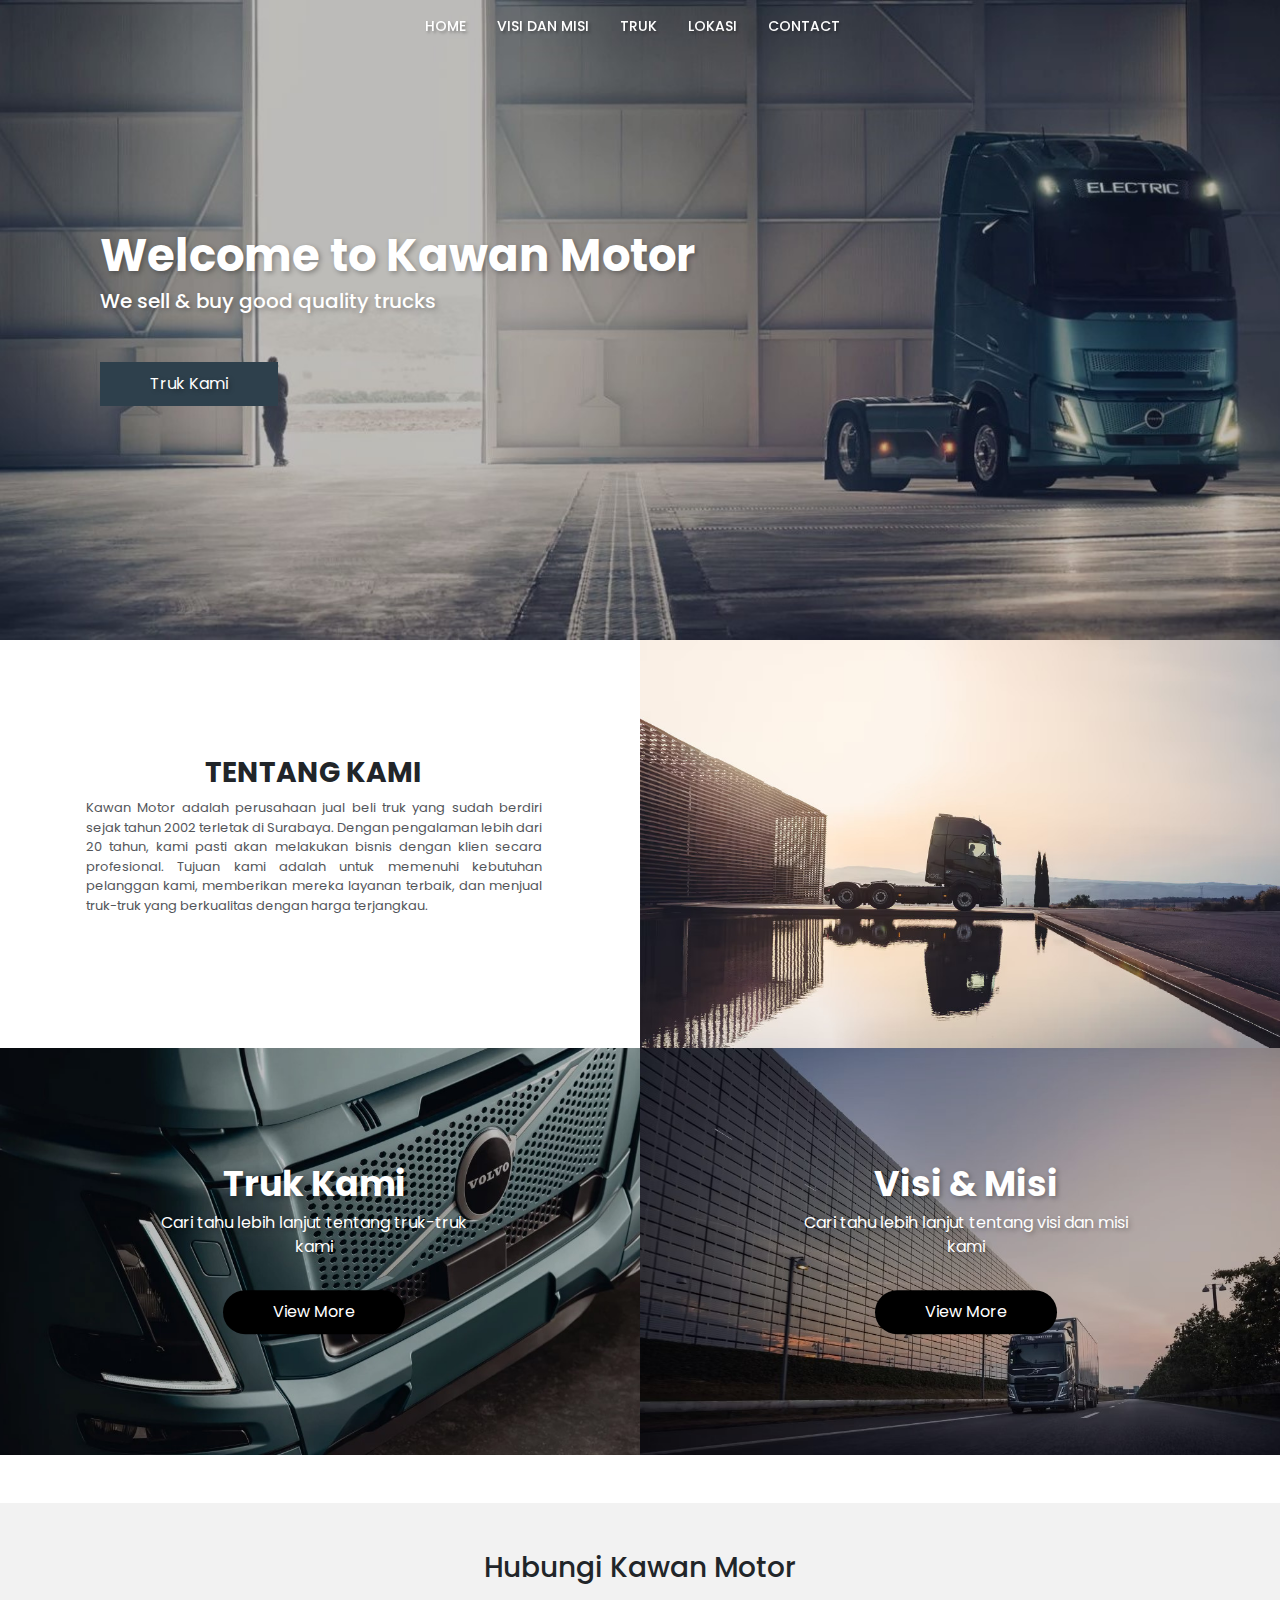
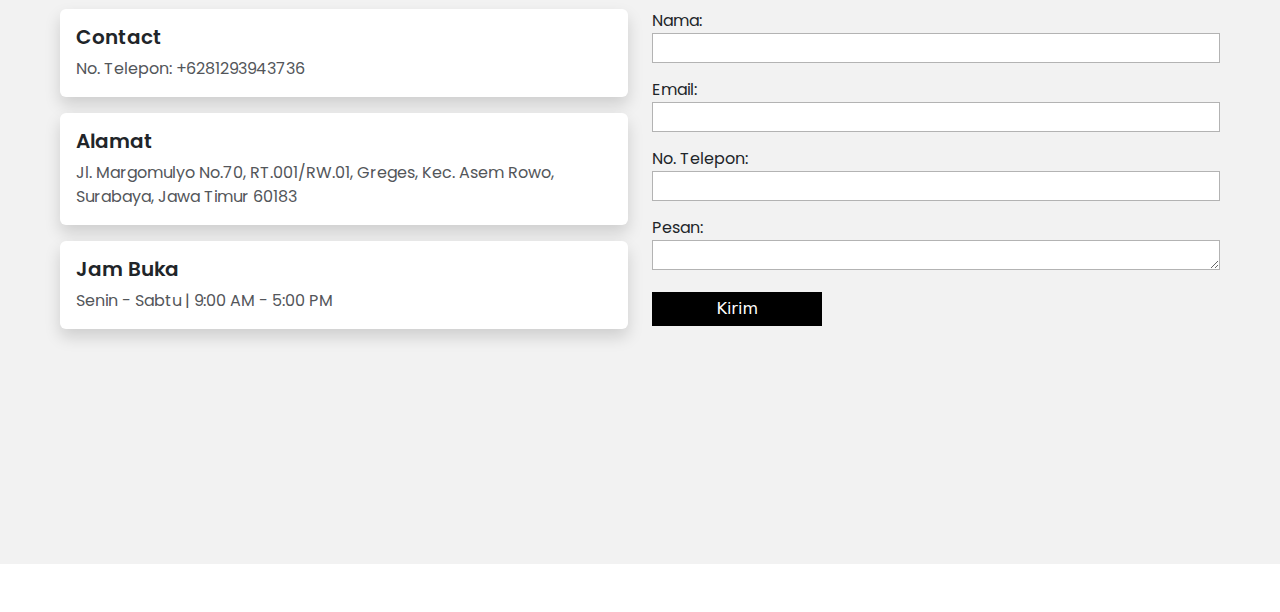
<file: index.html>
<!DOCTYPE html>
<html lang="en">

<head>
  <meta charset="UTF-8">
  <meta name="viewport" content="width=device-width, initial-scale=1.0">
  <title>Kawan Motor</title>
  <link rel="stylesheet" href="https://cdnjs.cloudflare.com/ajax/libs/font-awesome/5.15.4/css/all.min.css">
  <link rel="stylesheet" href="/asset/css/bootstrap.min.css">
  <script src="/asset/js/bootstrap.bundle.min.js"></script>

  <link rel="preconnect" href="https://fonts.googleapis.com">
  <link rel="preconnect" href="https://fonts.gstatic.com" crossorigin>
  <link
    href="https://fonts.googleapis.com/css2?family=Poppins:ital,wght@0,100;0,200;0,300;0,400;0,500;0,600;0,700;0,800;0,900;1,100;1,200;1,300;1,400;1,500;1,600;1,700;1,800;1,900&display=swap"
    rel="stylesheet">

  <link rel="stylesheet" href="style.css">

</head>

<body>

  <!-- NAVBAR -->
  <nav class="navbar navbar-expand-lg fixed-top navbar-transparent" id="navbar">
    <div class="container">
      <button class="navbar-toggler" type="button" data-bs-toggle="collapse" data-bs-target="#kumpulan">
        <span class="fa fa-bars text-white"></span>
      </button>

      <div class="collapse navbar-collapse text-light" id="kumpulan">
        <ul class="navbar-nav mx-auto">
          <li class="nav-item" style="margin-right: 15px;">
            <a href="index.html" class="nav-link">HOME</a>
          </li>
          <!-- <li class="nav-item" style="margin-right: 15px;">
            <a href="#about_us_section" class="nav-link">TENTANG KAMI</a>
          </li> -->
          <li class="nav-item" style="margin-right: 15px;">
            <a href="visi-misi.html" class="nav-link">VISI DAN MISI</a>
          </li>
          <li class="nav-item" style="margin-right: 15px;">
            <a href="truk.html" class="nav-link">TRUK</a>
          </li>
          <li class="nav-item" style="margin-right: 15px;">
            <a href="lokasi.html" class="nav-link">LOKASI</a>
          </li>
          <li class="nav-item" style="margin-right: 15px;">
            <a href="contact.html" class="nav-link">CONTACT</a>
          </li>
        </ul>
      </div>
    </div>
  </nav>
  <!-- NAVBAR END -->


  <!-- BANNER -->
  <section>
    <div class="banner">
      <img src="img/home-page-banner2.jpg" width="100%">
      <div class="banner-text">
        <span class="text1">Welcome to Kawan Motor</span>
        <span class="text2">We sell & buy good quality trucks</span>
        <a href="truk.html">
          <button class="banner-btn">Truk Kami</button>
        </a>
      </div>
    </div>
  </section>
  <!-- BANNER END -->


  <!-- ABOUT -->
  <section id="about_us_section">
    <div class="row no-gutters">
      <div class="col-md-6 col-lg-6 col-xl-6 d-flex align-items-center justify-content-center p-0">
        <div class="text-center mt-5 mb-5" style="max-width: 70%; width: 100%;">
          <h3 class="fw-bold" style="font-family: 'Poppins';">TENTANG KAMI</h3>
          <p style="font-family: 'Poppins'; font-size: 13px; color: #53565A; text-align: justify;">
            Kawan Motor adalah perusahaan jual beli truk yang sudah berdiri sejak tahun 2002 terletak di Surabaya.
            Dengan
            pengalaman lebih dari 20 tahun, kami pasti akan melakukan bisnis dengan klien secara profesional. Tujuan
            kami adalah untuk memenuhi kebutuhan pelanggan kami, memberikan mereka layanan terbaik, dan menjual
            truk-truk yang berkualitas dengan harga terjangkau.
          </p>
        </div>
      </div>
      <div class="col-md-6 col-lg-6 col-xl-6 p-0">
        <img src="img/truk.jpg" width="100%">
      </div>
    </div>
  </section>
  <!-- ABOUT END -->

  <div class="row no-gutters">
    <div class="col-md-12 col-lg-6 col-xl-6 p-0 img-card">
      <img src="img/truk-kami.jpg" class="img-fluid w-100" alt="Truk Kami">
      <div class="img-text">
        <span class="text1">Truk Kami</sp>
          <span class="text2">
            Cari tahu lebih lanjut tentang truk-truk kami
          </span>
          <a href="truk.html">
            <button class="view-more-btn">View More</button>
          </a>
      </div>
    </div>

    <div class="col-md-12 col-lg-6 col-xl-6 p-0 img-card">
      <img src="img/volvo-fm-house-facade-sky.jpg" class="img-fluid" alt="Visi Misi">
      <div class="img-text">
        <span class="text1">Visi & Misi</sp>
          <span class="text2">
            Cari tahu lebih lanjut tentang visi dan misi kami
          </span>
          <a href="visi-misi.html">
            <button class="view-more-btn">View More</button>
          </a>
      </div>
    </div>
  </div>


  <!-- <div class="row no-gutters" style="background-color: #F7F7F7;">
    <div class="col-md-12 col-lg-6 col-xl-6 p-0 img-card">
      <img src="img/home-page.jpg" class="img-fluid w-100" alt="Visi Misi">
      <div class="img-text">
        <span class="text1">Lokasi</sp>
        <span class="text2">
          Ayo datanglah dan kunjungi Kawan Motor!
        </span>
        <a href="lokasi.html">
          <button class="view-more-btn">View More</button>
        </a>
      </div>
    </div>

    <div class="col-md-12 col-lg-6 col-xl-6 p-0 img-card">
      <img src="img/contact.jpg" class="img-fluid" alt="Visi Misi">
      <div class="img-text">
        <span class="text1">Contact</sp>
        <span class="text2">
          Untuk informasi lebih lanjut, hubungi kami
        </span>
        <a href="contact.html">
          <button class="view-more-btn">View More</button>
        </a>
      </div>
    </div>
  </div> -->


  <section id="contact">
    <div class="container-fluid mt-5 mb-5 contact-container">
      <div class="row p-5" style="background-color: #F2F2F2;">
        <h3 class=" mb-4 text-center" style="font-family: 'Poppins';">Hubungi Kawan Motor</h3>

        <div class="col-md-12 col-lg-6 col-xl-6">
          <div class="col-sm-12 mb-3">
            <div class="card shadow border-0 h-100 w-100">
              <div class="card-body">
                <h5 class="card-title" style="font-family: 'Poppins'; font-weight: 600;">Contact</h5>
                <span class="card-text" style="font-family: 'Poppins'; color: #53565A;">No. Telepon:
                  +6281293943736</span>
              </div>
            </div>
          </div>
          <div class="col-sm-12 mb-3">
            <div class="card shadow border-0 h-100 w-100">
              <div class="card-body">
                <h5 class="card-title" style="font-family: 'Poppins'; font-weight: 600;">Alamat</h5>
                <span class="card-text" style="font-family: 'Poppins'; color: #53565A;">
                  Jl. Margomulyo No.70, RT.001/RW.01, Greges, Kec. Asem Rowo, Surabaya, Jawa Timur 60183
                </span>
              </div>
            </div>
          </div>
          <div class="col-sm-12 mb-4">
            <div class="card shadow border-0 h-100 w-100">
              <div class="card-body">
                <h5 class="card-title" style="font-family: 'Poppins'; font-weight: 600;">Jam Buka</h5>
                <span class="card-text" style="font-family: 'Poppins'; color: #53565A;">
                  Senin - Sabtu | 9:00 AM - 5:00 PM
                </span>
              </div>
            </div>
          </div>
        </div>

        <div class="col-md-12 col-lg-6 col-xl-6 mb-4">
          <form id="contactForm">
            <label for="name">Nama:</label><br>
            <input type="text" id="name" name="name" class="w-100" required><br>

            <label for="email">Email:</label><br>
            <input type="email" id="email" name="email" class="w-100" required><br>

            <label for="name">No. Telepon:</label><br>
            <input type="tel" id="telepon" name="telepon" class="w-100" required><br>

            <label for="pesan">Pesan:</label><br>
            <textarea id="pesan" name="pesan" class="w-100" required></textarea><br>

            <button type="button" onclick="sendToWhatsApp()" class="kirim-btn mb-3">Kirim</button>
          </form>
        </div>

        <iframe
          src="https://www.google.com/maps/embed?pb=!1m18!1m12!1m3!1d3958.0829408010964!2d112.68044267499941!3d-7.231380392774743!2m3!1f0!2f0!3f0!3m2!1i1024!2i768!4f13.1!3m3!1m2!1s0x2dd7feee6377a6a1%3A0xda210bdd6094806f!2sKawan%20Setia%20Motor.%20PT!5e0!3m2!1sid!2sid!4v1709197251122!5m2!1sid!2sid"
          width="100%" height="100%" style="border:0;" allowfullscreen="" loading="lazy"
          referrerpolicy="no-referrer-when-downgrade" class=""></iframe>

      </div>
    </div>
  </section>
  <script src="https://cdnjs.cloudflare.com/ajax/libs/jquery/3.6.0/jquery.min.js"></script>
  <script src="https://stackpath.bootstrapcdn.com/bootstrap/5.1.3/js/bootstrap.bundle.min.js"></script>

  <!-- NAVBAR -->
  <script>
    $(window).scroll(function () {
      if ($(this).scrollTop() > 50) {
        $('#navbar').removeClass('navbar-transparent').addClass('navbar-scrolled');
      } else {
        $('#navbar').removeClass('navbar-scrolled').addClass('navbar-transparent');
      }
    });
  </script>

  <!-- CONTACT -->
  <script>
    function sendToWhatsApp() {
      var name = document.getElementById('name').value;
      var email = document.getElementById('email').value;
      var telepon = document.getElementById('telepon').value;
      var pesan = document.getElementById('pesan').value;
      var phoneNumber = '6281293943736'; // Replace with the recipient's WhatsApp number

      var url =
        `https://api.whatsapp.com/send?phone=${phoneNumber}&text=Name:%20${name}%0AEmail:%20${email}%0ATelepon:%20${telepon}%0APesan:%20${pesan}`;
      window.open(url, '_blank');
    }
  </script>

</body>

</html>
</file>
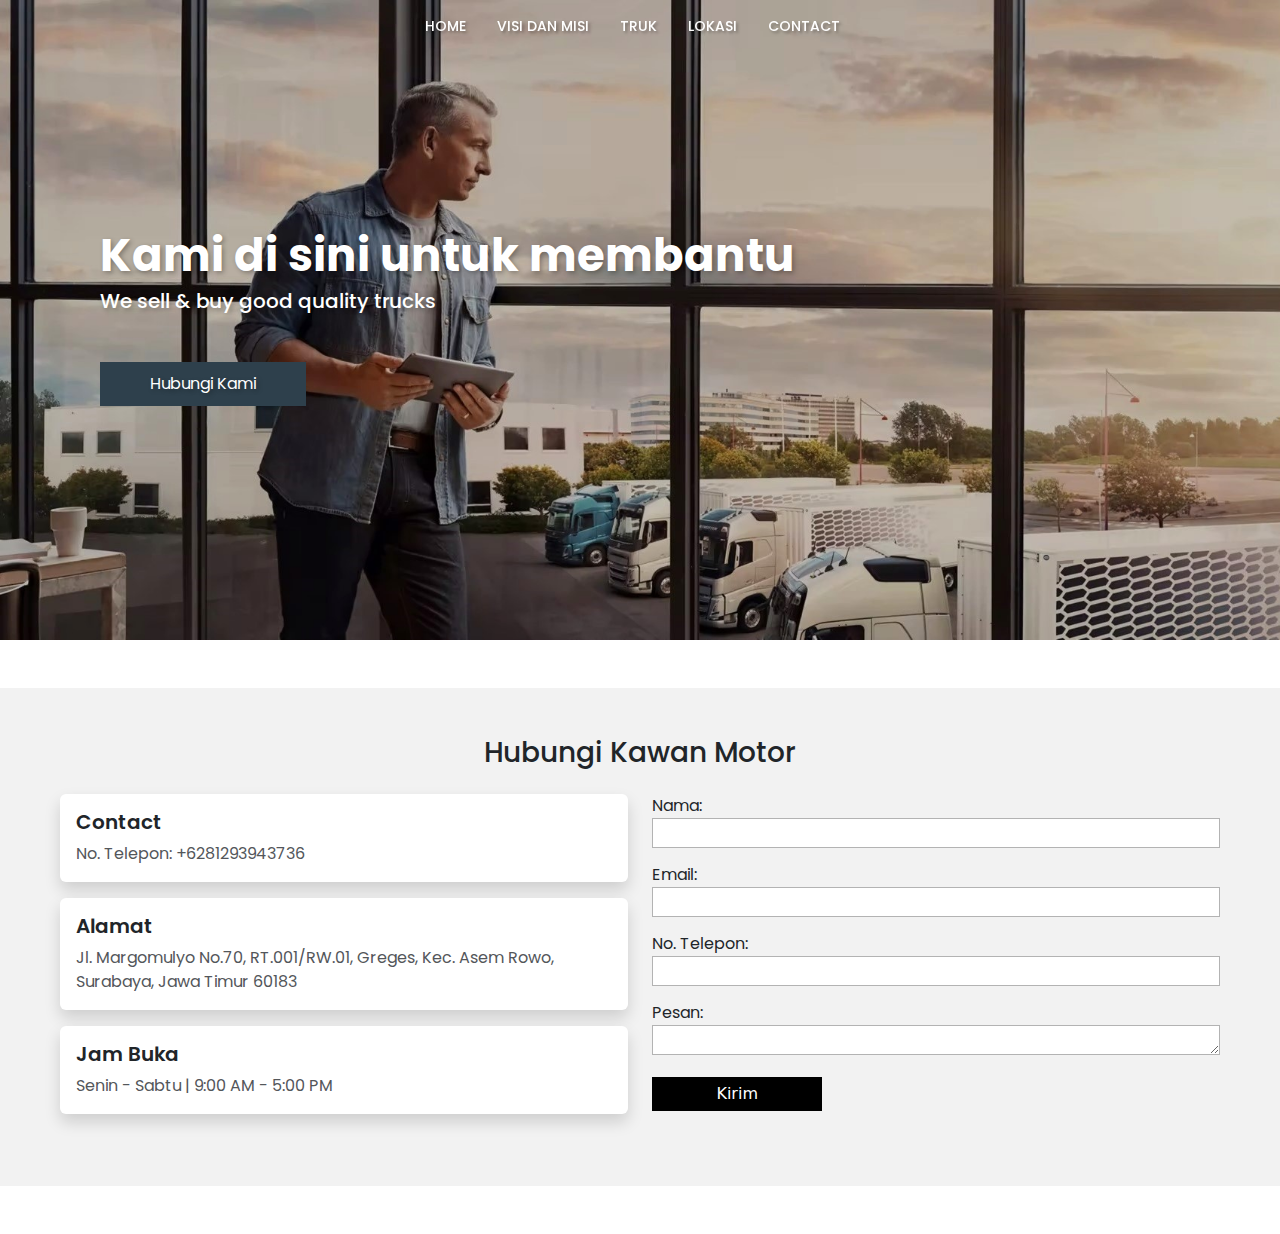
<file: contact.html>
<!DOCTYPE html>
<html lang="en">

<head>
  <meta charset="UTF-8">
  <meta name="viewport" content="width=device-width, initial-scale=1.0">
  <title>Kawan Motor</title>
  <link rel="stylesheet" href="https://cdnjs.cloudflare.com/ajax/libs/font-awesome/5.15.4/css/all.min.css">
  <link rel="stylesheet" href="/asset/css/bootstrap.min.css">
  <script src="/asset/js/bootstrap.bundle.min.js"></script>

  <link rel="preconnect" href="https://fonts.googleapis.com">
  <link rel="preconnect" href="https://fonts.gstatic.com" crossorigin>
  <link
    href="https://fonts.googleapis.com/css2?family=Poppins:ital,wght@0,100;0,200;0,300;0,400;0,500;0,600;0,700;0,800;0,900;1,100;1,200;1,300;1,400;1,500;1,600;1,700;1,800;1,900&display=swap"
    rel="stylesheet">

  <link rel="stylesheet" href="style.css">

</head>

<body>

  <!-- NAVBAR -->
  <nav class="navbar navbar-expand-lg fixed-top navbar-transparent" id="navbar">
    <div class="container">
      <button class="navbar-toggler" type="button" data-bs-toggle="collapse" data-bs-target="#kumpulan">
        <span class="fa fa-bars text-white"></span>
      </button>

      <div class="collapse navbar-collapse text-light" id="kumpulan">
        <ul class="navbar-nav mx-auto">
          <li class="nav-item" style="margin-right: 15px;">
            <a href="index.html" class="nav-link">HOME</a>
          </li>
          <!-- <li class="nav-item" style="margin-right: 15px;">
            <a href="#about_us_section" class="nav-link">TENTANG KAMI</a>
          </li> -->
          <li class="nav-item" style="margin-right: 15px;">
            <a href="visi-misi.html" class="nav-link">VISI DAN MISI</a>
          </li>
          <li class="nav-item" style="margin-right: 15px;">
            <a href="truk.html" class="nav-link">TRUK</a>
          </li>
          <li class="nav-item" style="margin-right: 15px;">
            <a href="lokasi.html" class="nav-link">LOKASI</a>
          </li>
          <li class="nav-item" style="margin-right: 15px;">
            <a href="contact.html" class="nav-link">CONTACT</a>
          </li>
        </ul>
      </div>
    </div>
  </nav>
  <!-- NAVBAR END -->


  <!-- BANNER -->
  <section>
    <div class="banner">
      <img src="img/services-fleet-management-man-ipad-trucks-1.jpg" width="100%">
      <div class="banner-text">
        <span class="text1">Kami di sini untuk membantu</span>
        <span class="text2">We sell & buy good quality trucks</span>
        <a href="#contact">
          <button class="banner-btn">Hubungi Kami</button>
        </a>
      </div>
    </div>
  </section>
  <!-- BANNER END -->


  <section id="contact">
    <div class="container-fluid mt-5 mb-5 contact-container">
      <div class="row p-5" style="background-color: #F2F2F2;">
        <h3 class=" mb-4 text-center" style="font-family: 'Poppins';">Hubungi Kawan Motor</h3>

        <div class="col-md-12 col-lg-6 col-xl-6">
          <div class="col-sm-12 mb-3">
            <div class="card shadow border-0 h-100 w-100">
              <div class="card-body">
                <h5 class="card-title" style="font-family: 'Poppins'; font-weight: 600;">Contact</h5>
                <span class="card-text" style="font-family: 'Poppins'; color: #53565A;">No. Telepon:
                  +6281293943736</span>
              </div>
            </div>
          </div>
          <div class="col-sm-12 mb-3">
            <div class="card shadow border-0 h-100 w-100">
              <div class="card-body">
                <h5 class="card-title" style="font-family: 'Poppins'; font-weight: 600;">Alamat</h5>
                <span class="card-text" style="font-family: 'Poppins'; color: #53565A;">
                  Jl. Margomulyo No.70, RT.001/RW.01, Greges, Kec. Asem Rowo, Surabaya, Jawa Timur 60183
                </span>
              </div>
            </div>
          </div>
          <div class="col-sm-12 mb-4">
            <div class="card shadow border-0 h-100 w-100">
              <div class="card-body">
                <h5 class="card-title" style="font-family: 'Poppins'; font-weight: 600;">Jam Buka</h5>
                <span class="card-text" style="font-family: 'Poppins'; color: #53565A;">
                  Senin - Sabtu | 9:00 AM - 5:00 PM
                </span>
              </div>
            </div>
          </div>
        </div>

        <div class="col-md-12 col-lg-6 col-xl-6">
          <form id="contactForm">
            <label for="name">Nama:</label><br>
            <input type="text" id="name" name="name" class="w-100" required><br>

            <label for="email">Email:</label><br>
            <input type="email" id="email" name="email" class="w-100" required><br>

            <label for="name">No. Telepon:</label><br>
            <input type="tel" id="telepon" name="telepon" class="w-100" required><br>

            <label for="pesan">Pesan:</label><br>
            <textarea id="pesan" name="pesan" class="w-100" required></textarea><br>

            <button type="button" onclick="sendToWhatsApp()" class="kirim-btn mb-3">Kirim</button>
          </form>
        </div>

      </div>
    </div>
  </section>



  <script src="https://cdnjs.cloudflare.com/ajax/libs/jquery/3.6.0/jquery.min.js"></script>
  <script src="https://stackpath.bootstrapcdn.com/bootstrap/5.1.3/js/bootstrap.bundle.min.js"></script>

  <!-- NAVBAR -->
  <script>
    $(window).scroll(function () {
      if ($(this).scrollTop() > 50) {
        $('#navbar').removeClass('navbar-transparent').addClass('navbar-scrolled');
      } else {
        $('#navbar').removeClass('navbar-scrolled').addClass('navbar-transparent');
      }
    });
  </script>

  <!-- CONTACT -->
  <script>
    function sendToWhatsApp() {
      var name = document.getElementById('name').value;
      var email = document.getElementById('email').value;
      var telepon = document.getElementById('telepon').value;
      var pesan = document.getElementById('pesan').value;
      var phoneNumber = '6281293943736'; // Replace with the recipient's WhatsApp number

      var url =
        `https://api.whatsapp.com/send?phone=${phoneNumber}&text=Name:%20${name}%0AEmail:%20${email}%0ATelepon:%20${telepon}%0APesan:%20${pesan}`;
      window.open(url, '_blank');
    }
  </script>


</body>

</html>
</file>
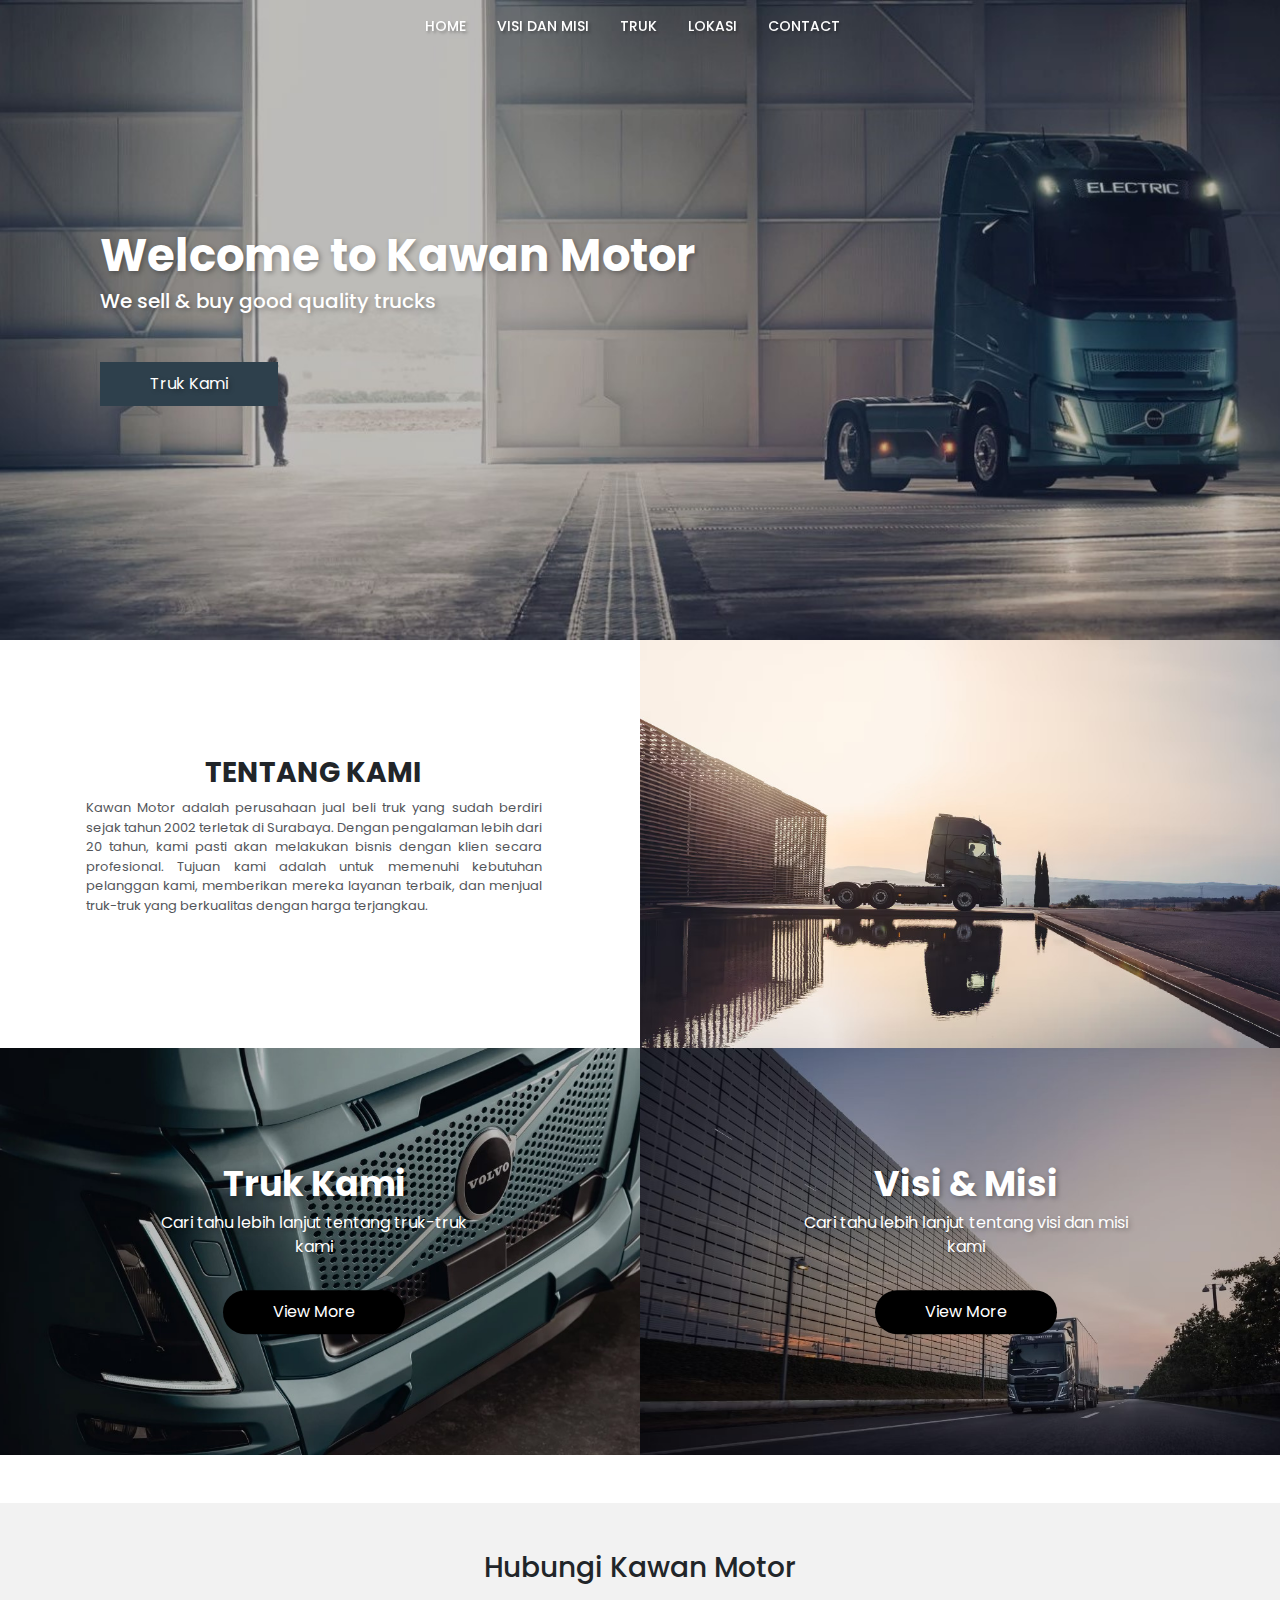
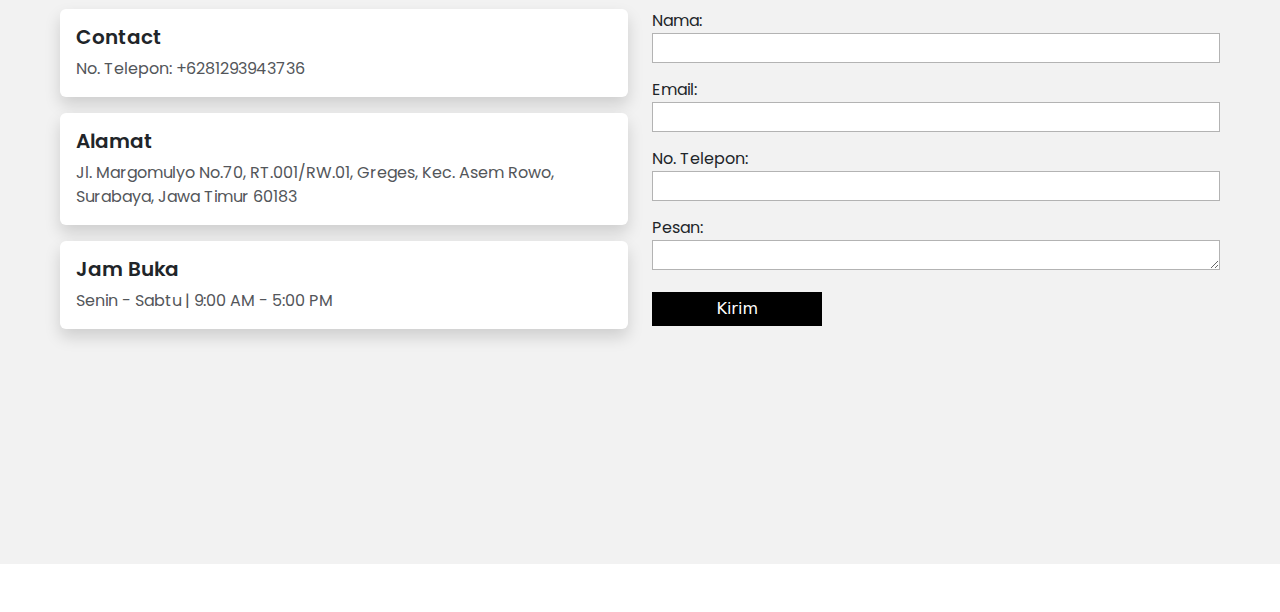
<file: index2.html>
<!DOCTYPE html>
<html lang="en">

<head>
  <meta charset="UTF-8">
  <meta name="viewport" content="width=device-width, initial-scale=1.0">
  <title>Kawan Motor</title>
  <link rel="stylesheet" href="https://cdnjs.cloudflare.com/ajax/libs/font-awesome/5.15.4/css/all.min.css">
  <link rel="stylesheet" href="/asset/css/bootstrap.min.css">
  <script src="/asset/js/bootstrap.bundle.min.js"></script>

  <link rel="preconnect" href="https://fonts.googleapis.com">
  <link rel="preconnect" href="https://fonts.gstatic.com" crossorigin>
  <link
    href="https://fonts.googleapis.com/css2?family=Poppins:ital,wght@0,100;0,200;0,300;0,400;0,500;0,600;0,700;0,800;0,900;1,100;1,200;1,300;1,400;1,500;1,600;1,700;1,800;1,900&display=swap"
    rel="stylesheet">

  <link rel="stylesheet" href="style.css">

</head>

<body>

  <!-- NAVBAR -->
  <nav class="navbar navbar-expand-lg fixed-top navbar-transparent" id="navbar">
    <div class="container">
      <button class="navbar-toggler" type="button" data-bs-toggle="collapse" data-bs-target="#kumpulan">
        <span class="fa fa-bars text-white"></span>
      </button>

      <div class="collapse navbar-collapse text-light" id="kumpulan">
        <ul class="navbar-nav mx-auto">
          <li class="nav-item" style="margin-right: 15px;">
            <a href="index2.html" class="nav-link">HOME</a>
          </li>
          <!-- <li class="nav-item" style="margin-right: 15px;">
            <a href="#about_us_section" class="nav-link">TENTANG KAMI</a>
          </li> -->
          <li class="nav-item" style="margin-right: 15px;">
            <a href="visi-misi.html" class="nav-link">VISI DAN MISI</a>
          </li>
          <li class="nav-item" style="margin-right: 15px;">
            <a href="truk.html" class="nav-link">TRUK</a>
          </li>
          <li class="nav-item" style="margin-right: 15px;">
            <a href="lokasi.html" class="nav-link">LOKASI</a>
          </li>
          <li class="nav-item" style="margin-right: 15px;">
            <a href="contact.html" class="nav-link">CONTACT</a>
          </li>
        </ul>
      </div>
    </div>
  </nav>
  <!-- NAVBAR END -->


  <!-- BANNER -->
  <section>
    <div class="banner">
      <img src="img/home-page-banner2.jpg" width="100%">
      <div class="banner-text">
        <span class="text1">Welcome to Kawan Motor</span>
        <span class="text2">We sell & buy good quality trucks</span>
        <a href="truk.html">
          <button class="banner-btn">Truk Kami</button>
        </a>
      </div>
    </div>
  </section>
  <!-- BANNER END -->


  <!-- ABOUT -->
  <section id="about_us_section">
    <div class="row no-gutters">
      <div class="col-md-6 col-lg-6 col-xl-6 d-flex align-items-center justify-content-center p-0">
        <div class="text-center mt-5 mb-5" style="max-width: 70%; width: 100%;">
          <h3 class="fw-bold" style="font-family: 'Poppins';">TENTANG KAMI</h3>
          <p style="font-family: 'Poppins'; font-size: 13px; color: #53565A; text-align: justify;">
            Kawan Motor adalah perusahaan jual beli truk yang sudah berdiri sejak tahun 2002 terletak di Surabaya.
            Dengan
            pengalaman lebih dari 20 tahun, kami pasti akan melakukan bisnis dengan klien secara profesional. Tujuan
            kami adalah untuk memenuhi kebutuhan pelanggan kami, memberikan mereka layanan terbaik, dan menjual
            truk-truk yang berkualitas dengan harga terjangkau.
          </p>
        </div>
      </div>
      <div class="col-md-6 col-lg-6 col-xl-6 p-0">
        <img src="img/truk.jpg" width="100%">
      </div>
    </div>
  </section>
  <!-- ABOUT END -->

  <div class="row no-gutters">
    <div class="col-md-12 col-lg-6 col-xl-6 p-0 img-card">
      <img src="img/truk-kami.jpg" class="img-fluid w-100" alt="Truk Kami">
      <div class="img-text">
        <span class="text1">Truk Kami</sp>
          <span class="text2">
            Cari tahu lebih lanjut tentang truk-truk kami
          </span>
          <a href="truk.html">
            <button class="view-more-btn">View More</button>
          </a>
      </div>
    </div>

    <div class="col-md-12 col-lg-6 col-xl-6 p-0 img-card">
      <img src="img/volvo-fm-house-facade-sky.jpg" class="img-fluid" alt="Visi Misi">
      <div class="img-text">
        <span class="text1">Visi & Misi</sp>
          <span class="text2">
            Cari tahu lebih lanjut tentang visi dan misi kami
          </span>
          <a href="visi-misi.html">
            <button class="view-more-btn">View More</button>
          </a>
      </div>
    </div>
  </div>


  <!-- <div class="row no-gutters" style="background-color: #F7F7F7;">
    <div class="col-md-12 col-lg-6 col-xl-6 p-0 img-card">
      <img src="img/home-page.jpg" class="img-fluid w-100" alt="Visi Misi">
      <div class="img-text">
        <span class="text1">Lokasi</sp>
        <span class="text2">
          Ayo datanglah dan kunjungi Kawan Motor!
        </span>
        <a href="lokasi.html">
          <button class="view-more-btn">View More</button>
        </a>
      </div>
    </div>

    <div class="col-md-12 col-lg-6 col-xl-6 p-0 img-card">
      <img src="img/contact.jpg" class="img-fluid" alt="Visi Misi">
      <div class="img-text">
        <span class="text1">Contact</sp>
        <span class="text2">
          Untuk informasi lebih lanjut, hubungi kami
        </span>
        <a href="contact.html">
          <button class="view-more-btn">View More</button>
        </a>
      </div>
    </div>
  </div> -->


  <section id="contact">
    <div class="container-fluid mt-5 mb-5 contact-container">
      <div class="row p-5" style="background-color: #F2F2F2;">
        <h3 class=" mb-4 text-center" style="font-family: 'Poppins';">Hubungi Kawan Motor</h3>

        <div class="col-md-12 col-lg-6 col-xl-6">
          <div class="col-sm-12 mb-3">
            <div class="card shadow border-0 h-100 w-100">
              <div class="card-body">
                <h5 class="card-title" style="font-family: 'Poppins'; font-weight: 600;">Contact</h5>
                <span class="card-text" style="font-family: 'Poppins'; color: #53565A;">No. Telepon:
                  +6281293943736</span>
              </div>
            </div>
          </div>
          <div class="col-sm-12 mb-3">
            <div class="card shadow border-0 h-100 w-100">
              <div class="card-body">
                <h5 class="card-title" style="font-family: 'Poppins'; font-weight: 600;">Alamat</h5>
                <span class="card-text" style="font-family: 'Poppins'; color: #53565A;">
                  Jl. Margomulyo No.70, RT.001/RW.01, Greges, Kec. Asem Rowo, Surabaya, Jawa Timur 60183
                </span>
              </div>
            </div>
          </div>
          <div class="col-sm-12 mb-4">
            <div class="card shadow border-0 h-100 w-100">
              <div class="card-body">
                <h5 class="card-title" style="font-family: 'Poppins'; font-weight: 600;">Jam Buka</h5>
                <span class="card-text" style="font-family: 'Poppins'; color: #53565A;">
                  Senin - Sabtu | 9:00 AM - 5:00 PM
                </span>
              </div>
            </div>
          </div>
        </div>

        <div class="col-md-12 col-lg-6 col-xl-6 mb-4">
          <form id="contactForm">
            <label for="name">Nama:</label><br>
            <input type="text" id="name" name="name" class="w-100" required><br>

            <label for="email">Email:</label><br>
            <input type="email" id="email" name="email" class="w-100" required><br>

            <label for="name">No. Telepon:</label><br>
            <input type="tel" id="telepon" name="telepon" class="w-100" required><br>

            <label for="pesan">Pesan:</label><br>
            <textarea id="pesan" name="pesan" class="w-100" required></textarea><br>

            <button type="button" onclick="sendToWhatsApp()" class="kirim-btn mb-3">Kirim</button>
          </form>
        </div>

        <iframe
          src="https://www.google.com/maps/embed?pb=!1m18!1m12!1m3!1d3958.0829408010964!2d112.68044267499941!3d-7.231380392774743!2m3!1f0!2f0!3f0!3m2!1i1024!2i768!4f13.1!3m3!1m2!1s0x2dd7feee6377a6a1%3A0xda210bdd6094806f!2sKawan%20Setia%20Motor.%20PT!5e0!3m2!1sid!2sid!4v1709197251122!5m2!1sid!2sid"
          width="100%" height="100%" style="border:0;" allowfullscreen="" loading="lazy"
          referrerpolicy="no-referrer-when-downgrade" class=""></iframe>

      </div>
    </div>
  </section>
  <script src="https://cdnjs.cloudflare.com/ajax/libs/jquery/3.6.0/jquery.min.js"></script>
  <script src="https://stackpath.bootstrapcdn.com/bootstrap/5.1.3/js/bootstrap.bundle.min.js"></script>

  <!-- NAVBAR -->
  <script>
    $(window).scroll(function () {
      if ($(this).scrollTop() > 50) {
        $('#navbar').removeClass('navbar-transparent').addClass('navbar-scrolled');
      } else {
        $('#navbar').removeClass('navbar-scrolled').addClass('navbar-transparent');
      }
    });
  </script>

  <!-- CONTACT -->
  <script>
    function sendToWhatsApp() {
      var name = document.getElementById('name').value;
      var email = document.getElementById('email').value;
      var telepon = document.getElementById('telepon').value;
      var pesan = document.getElementById('pesan').value;
      var phoneNumber = '6281293943736'; // Replace with the recipient's WhatsApp number

      var url =
        `https://api.whatsapp.com/send?phone=${phoneNumber}&text=Name:%20${name}%0AEmail:%20${email}%0ATelepon:%20${telepon}%0APesan:%20${pesan}`;
      window.open(url, '_blank');
    }
  </script>

</body>

</html>
</file>
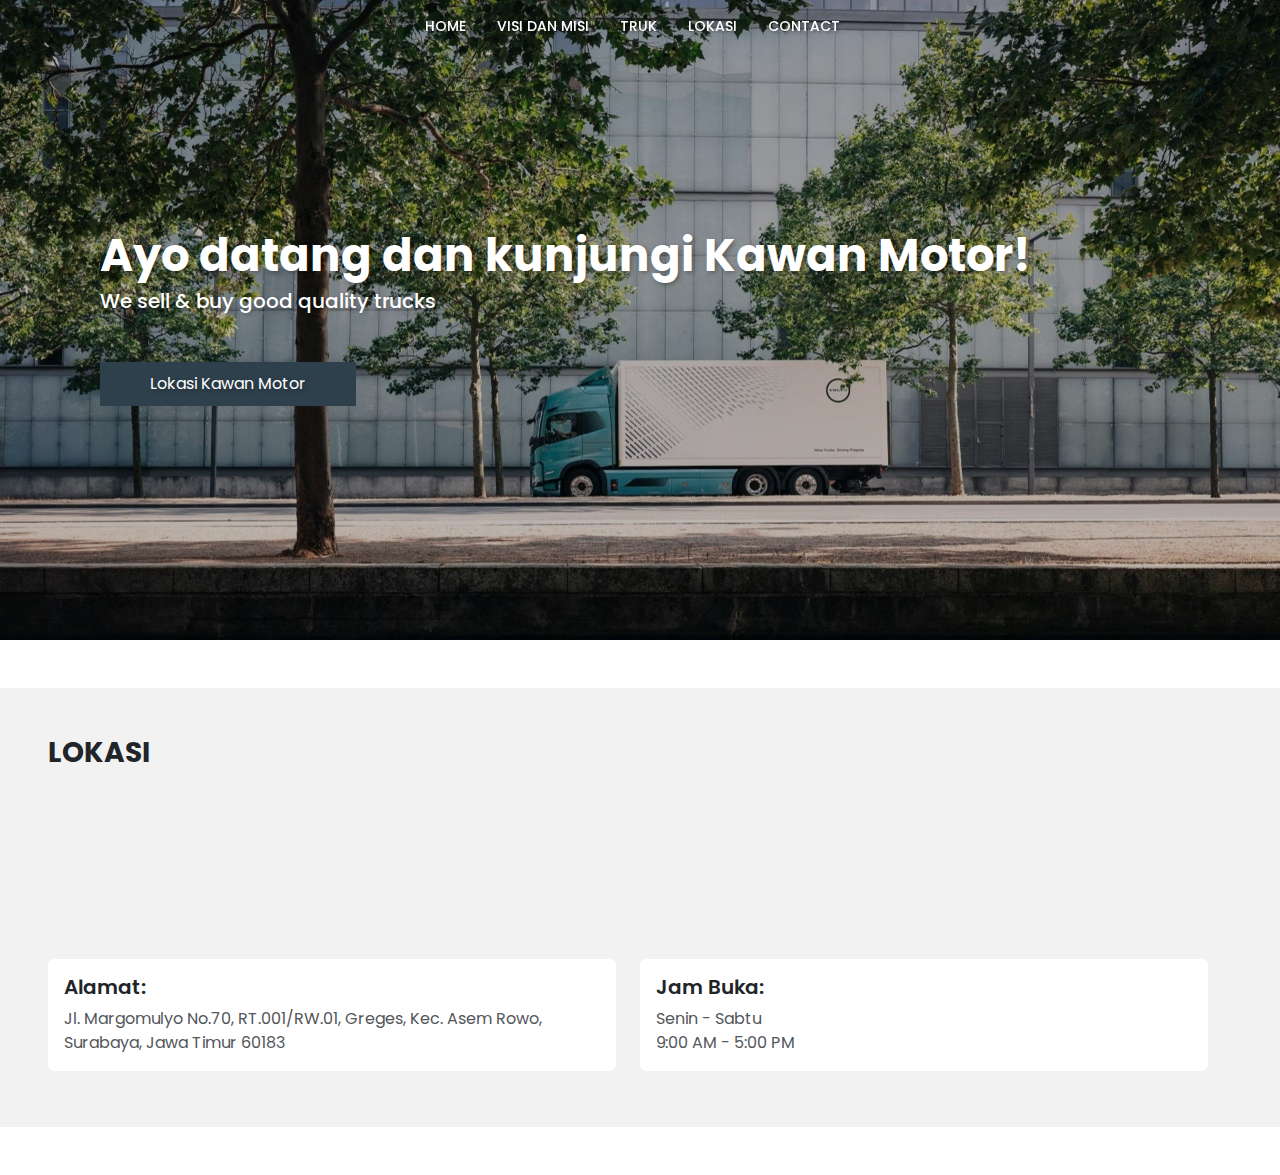
<file: lokasi.html>
<!DOCTYPE html>
<html lang="en">

<head>
  <meta charset="UTF-8">
  <meta name="viewport" content="width=device-width, initial-scale=1.0">
  <title>Kawan Motor</title>
  <link rel="stylesheet" href="https://cdnjs.cloudflare.com/ajax/libs/font-awesome/5.15.4/css/all.min.css">
  <link rel="stylesheet" href="/asset/css/bootstrap.min.css">
  <script src="/asset/js/bootstrap.bundle.min.js"></script>

  <link rel="preconnect" href="https://fonts.googleapis.com">
  <link rel="preconnect" href="https://fonts.gstatic.com" crossorigin>
  <link
    href="https://fonts.googleapis.com/css2?family=Poppins:ital,wght@0,100;0,200;0,300;0,400;0,500;0,600;0,700;0,800;0,900;1,100;1,200;1,300;1,400;1,500;1,600;1,700;1,800;1,900&display=swap"
    rel="stylesheet">
  <link rel="stylesheet" href="style.css">

</head>

<body>

  <!-- NAVBAR -->
  <nav class="navbar navbar-expand-lg fixed-top navbar-transparent" id="navbar">
    <div class="container">
      <button class="navbar-toggler" type="button" data-bs-toggle="collapse" data-bs-target="#kumpulan">
        <span class="fa fa-bars text-white"></span>
      </button>

      <div class="collapse navbar-collapse text-light" id="kumpulan">
        <ul class="navbar-nav mx-auto">
          <li class="nav-item" style="margin-right: 15px;">
            <a href="index.html" class="nav-link">HOME</a>
          </li>
          <!-- <li class="nav-item" style="margin-right: 15px;">
            <a href="#about_us_section" class="nav-link">TENTANG KAMI</a>
          </li> -->
          <li class="nav-item" style="margin-right: 15px;">
            <a href="visi-misi.html" class="nav-link">VISI DAN MISI</a>
          </li>
          <li class="nav-item" style="margin-right: 15px;">
            <a href="truk.html" class="nav-link">TRUK</a>
          </li>
          <li class="nav-item" style="margin-right: 15px;">
            <a href="lokasi.html" class="nav-link">LOKASI</a>
          </li>
          <li class="nav-item" style="margin-right: 15px;">
            <a href="contact.html" class="nav-link">CONTACT</a>
          </li>
        </ul>
      </div>
    </div>
  </nav>
  <!-- NAVBAR END -->


  <!-- BANNER -->
  <section>
    <div class="banner">
      <img src="img/lokasi-banner.jpg" width="100%">
      <div class="banner-text">
        <span class="text1">Ayo datang dan kunjungi Kawan Motor!</span>
        <span class="text2">We sell & buy good quality trucks</span>
        <a href="#lokasi">
          <button class="banner-btn">Lokasi Kawan Motor</button>
        </a>
      </div>
    </div>
  </section>
  <!-- BANNER END -->


  <!-- <section id="lokasi" class="m-5">
    <div class="container p-5" style="border-radius: 16px; background-color: #F2F2F2;">
      <div class="row mb-3">
        <h3 class="fw-bold mb-3" style="font-family: 'Poppins';">LOKASI</h3>
        <div class="col-md-12 col-lg-6 col-xl-6 mb-2">
          <iframe
            src="https://www.google.com/maps/embed?pb=!1m18!1m12!1m3!1d3958.0829408010964!2d112.68044267499941!3d-7.231380392774743!2m3!1f0!2f0!3f0!3m2!1i1024!2i768!4f13.1!3m3!1m2!1s0x2dd7feee6377a6a1%3A0xda210bdd6094806f!2sKawan%20Setia%20Motor.%20PT!5e0!3m2!1sid!2sid!4v1709197251122!5m2!1sid!2sid"
            width="100%" height="100%" style="border:0;" allowfullscreen="" loading="lazy"
            referrerpolicy="no-referrer-when-downgrade" class=""></iframe>
        </div>
        <div class="col-md-12 col-lg-6 col-xl-6">
          <div class="row">
            <div class="col-md-12 col-lg-6 col-xl-6 mb-2">
              <div class="card shadow border-0 h-100 w-100">
                <div class="card-body">
                  <h5 class="card-title" style="font-family: 'Poppins'; font-weight: 600;">Alamat:</h5>
                  <span class="card-text" style="font-family: 'Poppins'; color: #53565A;">
                    Jl. Margomulyo No.70, RT.001/RW.01, Greges, Kec. Asem Rowo, Surabaya, Jawa Timur 60183
                  </span>
                </div>
              </div>
            </div>
            <div class="col-md-12 col-lg-6 col-xl-6 mb-2">
              <div class="card shadow border-0 h-100 w-100">
                <div class="card-body">
                  <h5 class="card-title" style="font-family: 'Poppins'; font-weight: 600;">Jam Buka:</h5>
                  <span class="card-text" style="font-family: 'Poppins'; color: #53565A;">Senin - Sabtu</span><br>
                  <span class="card-text" style="font-family: 'Poppins'; color: #53565A;">9:00 AM - 5:00 PM</span>
                </div>
              </div>
            </div>
          </div>
        </div>
      </div>
      <p style="font-family: 'Poppins'; text-align: justify; font-weight: 500; color: #53565A; font-size: 14px;">
        Untuk informasi lebih lanjut, <a href="https://wa.me/6281293943736" target="_blank">Hubungi kami di
          WhatsApp</a>
      </p>
    </div>
  </section> -->


  <section id="lokasi">
    <div class="p-5 mb-5 mt-5" style="background-color: #F2F2F2;">
      <div class="row">
        <h3 class="fw-bold mb-3" style="font-family: 'Poppins';">LOKASI</h3>

        <div class="col-md-12 col-lg-12 col-xl-12 mb-3">
          <iframe
            src="https://www.google.com/maps/embed?pb=!1m18!1m12!1m3!1d3958.0829408010964!2d112.68044267499941!3d-7.231380392774743!2m3!1f0!2f0!3f0!3m2!1i1024!2i768!4f13.1!3m3!1m2!1s0x2dd7feee6377a6a1%3A0xda210bdd6094806f!2sKawan%20Setia%20Motor.%20PT!5e0!3m2!1sid!2sid!4v1709197251122!5m2!1sid!2sid"
            width="100%" height="100%" style="border:0;" allowfullscreen="" loading="lazy"
            referrerpolicy="no-referrer-when-downgrade" class=""></iframe>
        </div>

        <div class="row">
          <div class="col-md-12 col-lg-6 col-xl-6 mb-2">
            <div class="card border-0 h-100 w-100">
              <div class="card-body">
                <h5 class="card-title" style="font-family: 'Poppins'; font-weight: 600;">Alamat:</h5>
                <span class="card-text" style="font-family: 'Poppins'; color: #53565A;">
                  Jl. Margomulyo No.70, RT.001/RW.01, Greges, Kec. Asem Rowo, Surabaya, Jawa Timur 60183
                </span>
              </div>
            </div>
          </div>
          <div class="col-md-12 col-lg-6 col-xl-6 mb-2">
            <div class="card border-0 h-100 w-100">
              <div class="card-body">
                <h5 class="card-title" style="font-family: 'Poppins'; font-weight: 600;">Jam Buka:</h5>
                <span class="card-text" style="font-family: 'Poppins'; color: #53565A;">Senin - Sabtu</span><br>
                <span class="card-text" style="font-family: 'Poppins'; color: #53565A;">9:00 AM - 5:00 PM</span>
              </div>
            </div>
          </div>
        </div>
      </div>
      <!-- <p style="font-family: 'Poppins'; text-align: justify; font-weight: 500; color: #53565A; font-size: 14px;">
        Untuk informasi lebih lanjut, <a href="https://wa.me/6281293943736" target="_blank">Hubungi kami di
          WhatsApp</a>
      </p> -->
    </div>
  </section>


  <script src="https://cdnjs.cloudflare.com/ajax/libs/jquery/3.6.0/jquery.min.js"></script>
  <script src="https://stackpath.bootstrapcdn.com/bootstrap/5.1.3/js/bootstrap.bundle.min.js"></script>

  <!-- NAVBAR -->
  <script>
    $(window).scroll(function () {
      if ($(this).scrollTop() > 50) {
        $('#navbar').removeClass('navbar-transparent').addClass('navbar-scrolled');
      } else {
        $('#navbar').removeClass('navbar-scrolled').addClass('navbar-transparent');
      }
    });
  </script>

</body>

</html>
</file>
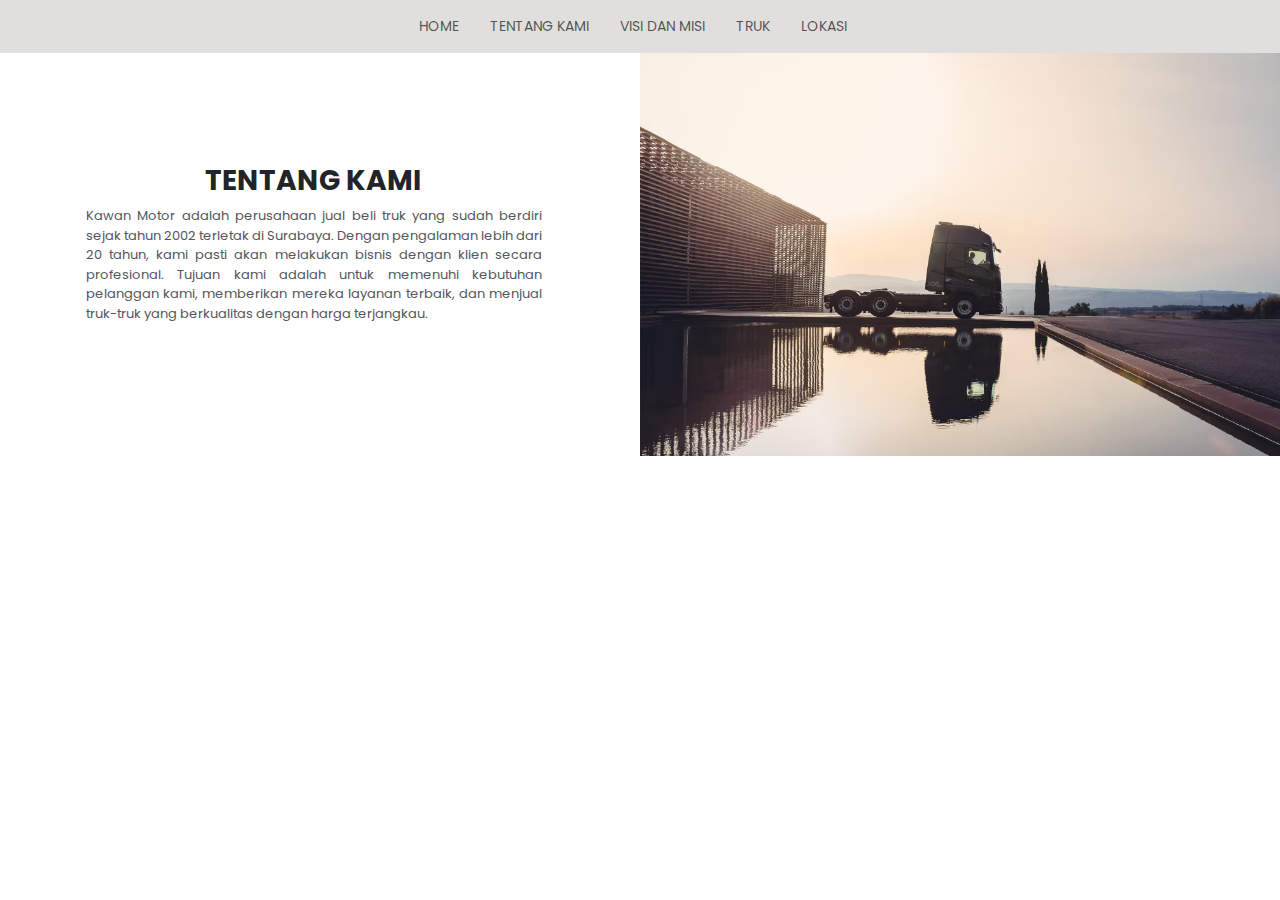
<file: tentang-kami.html>
<!DOCTYPE html>
<html lang="en">

<head>
  <meta charset="UTF-8">
  <meta name="viewport" content="width=device-width, initial-scale=1.0">
  <title>Kawan Motor</title>
  <link rel="stylesheet" href="https://cdnjs.cloudflare.com/ajax/libs/font-awesome/5.15.4/css/all.min.css">
  <link rel="stylesheet" href="/asset/css/bootstrap.min.css">
  <script src="/asset/js/bootstrap.bundle.min.js"></script>

  <link rel="preconnect" href="https://fonts.googleapis.com">
  <link rel="preconnect" href="https://fonts.gstatic.com" crossorigin>
  <link
    href="https://fonts.googleapis.com/css2?family=Poppins:ital,wght@0,100;0,200;0,300;0,400;0,500;0,600;0,700;0,800;0,900;1,100;1,200;1,300;1,400;1,500;1,600;1,700;1,800;1,900&display=swap"
    rel="stylesheet">

  <link rel="stylesheet" href="style.css">

</head>

<body style="font-family: Arial, Helvetica, sans-serif;">

  <!-- NAVBAR -->
  <nav class="navbar navbar-expand-lg fixed-top" id="navbar" style="background-color: #e1dfdd;">
    <div class="container">
      <button class="navbar-toggler" type="button" data-bs-toggle="collapse" data-bs-target="#kumpulan">
        <span class="fa fa-bars"></span>
      </button>

      <div class="collapse navbar-collapse text-light" id="kumpulan">
        <ul class="navbar-nav mx-auto">
          <li class="nav-item" style="margin-right: 15px;">
            <a href="index2.html" class="nav-link">HOME</a>
          </li>
          <li class="nav-item" style="margin-right: 15px;">
            <a href="tentang-kami.html" class="nav-link">TENTANG KAMI</a>
          </li>
          <li class="nav-item" style="margin-right: 15px;">
            <a href="visi-misi.html" class="nav-link">VISI DAN MISI</a>
          </li>
          <li class="nav-item" style="margin-right: 15px;">
            <a href="truk.html" class="nav-link">TRUK</a>
          </li>
          <li class="nav-item" style="margin-right: 15px;">
            <a href="#lokasi_section" class="nav-link">LOKASI</a>
          </li>
        </ul>
      </div>
    </div>
  </nav>
  <!-- NAVBAR END -->


  <div class="row no-gutters mt-5">
    <div class="col-md-6 col-lg-6 col-xl-6 d-flex align-items-center justify-content-center p-0">
      <div class="text-center mt-5 mb-5" style="max-width: 70%; width: 100%;">
        <h3 class="fw-bold" style="font-family: 'Poppins';">TENTANG KAMI</h3>
        <p style="font-family: 'Poppins'; font-size: 13px; color: #53565A; text-align: justify;">
          Kawan Motor adalah perusahaan jual beli truk yang sudah berdiri sejak tahun 2002 terletak di Surabaya.
          Dengan
          pengalaman lebih dari 20 tahun, kami pasti akan melakukan bisnis dengan klien secara profesional. Tujuan
          kami adalah untuk memenuhi kebutuhan pelanggan kami, memberikan mereka layanan terbaik, dan menjual
          truk-truk yang berkualitas dengan harga terjangkau.
        </p>
      </div>
    </div>
    <div class="col-md-6 col-lg-6 col-xl-6 p-0">
      <img src="img/truk.jpg" width="100%">
    </div>
  </div>


  <!-- BACK TO TOP -->
  <!-- <a href="#" class="btn rounded-circle back-to-top" style="background-color: rgb(255, 106, 46);">
    <i class="fa fa-arrow-up"></i>
  </a> -->


  <script src="https://cdnjs.cloudflare.com/ajax/libs/jquery/3.6.0/jquery.min.js"></script>
  <script src="https://stackpath.bootstrapcdn.com/bootstrap/5.1.3/js/bootstrap.bundle.min.js"></script>

  <!-- NAVBAR -->
  <!-- <script>
    $(window).scroll(function () {
      if ($(this).scrollTop() > 50) {
        $('#navbar').removeClass('navbar-transparent').addClass('navbar-scrolled');
      } else {
        $('#navbar').removeClass('navbar-scrolled').addClass('navbar-transparent');
      }
    });
  </script> -->

</body>

</html>
</file>
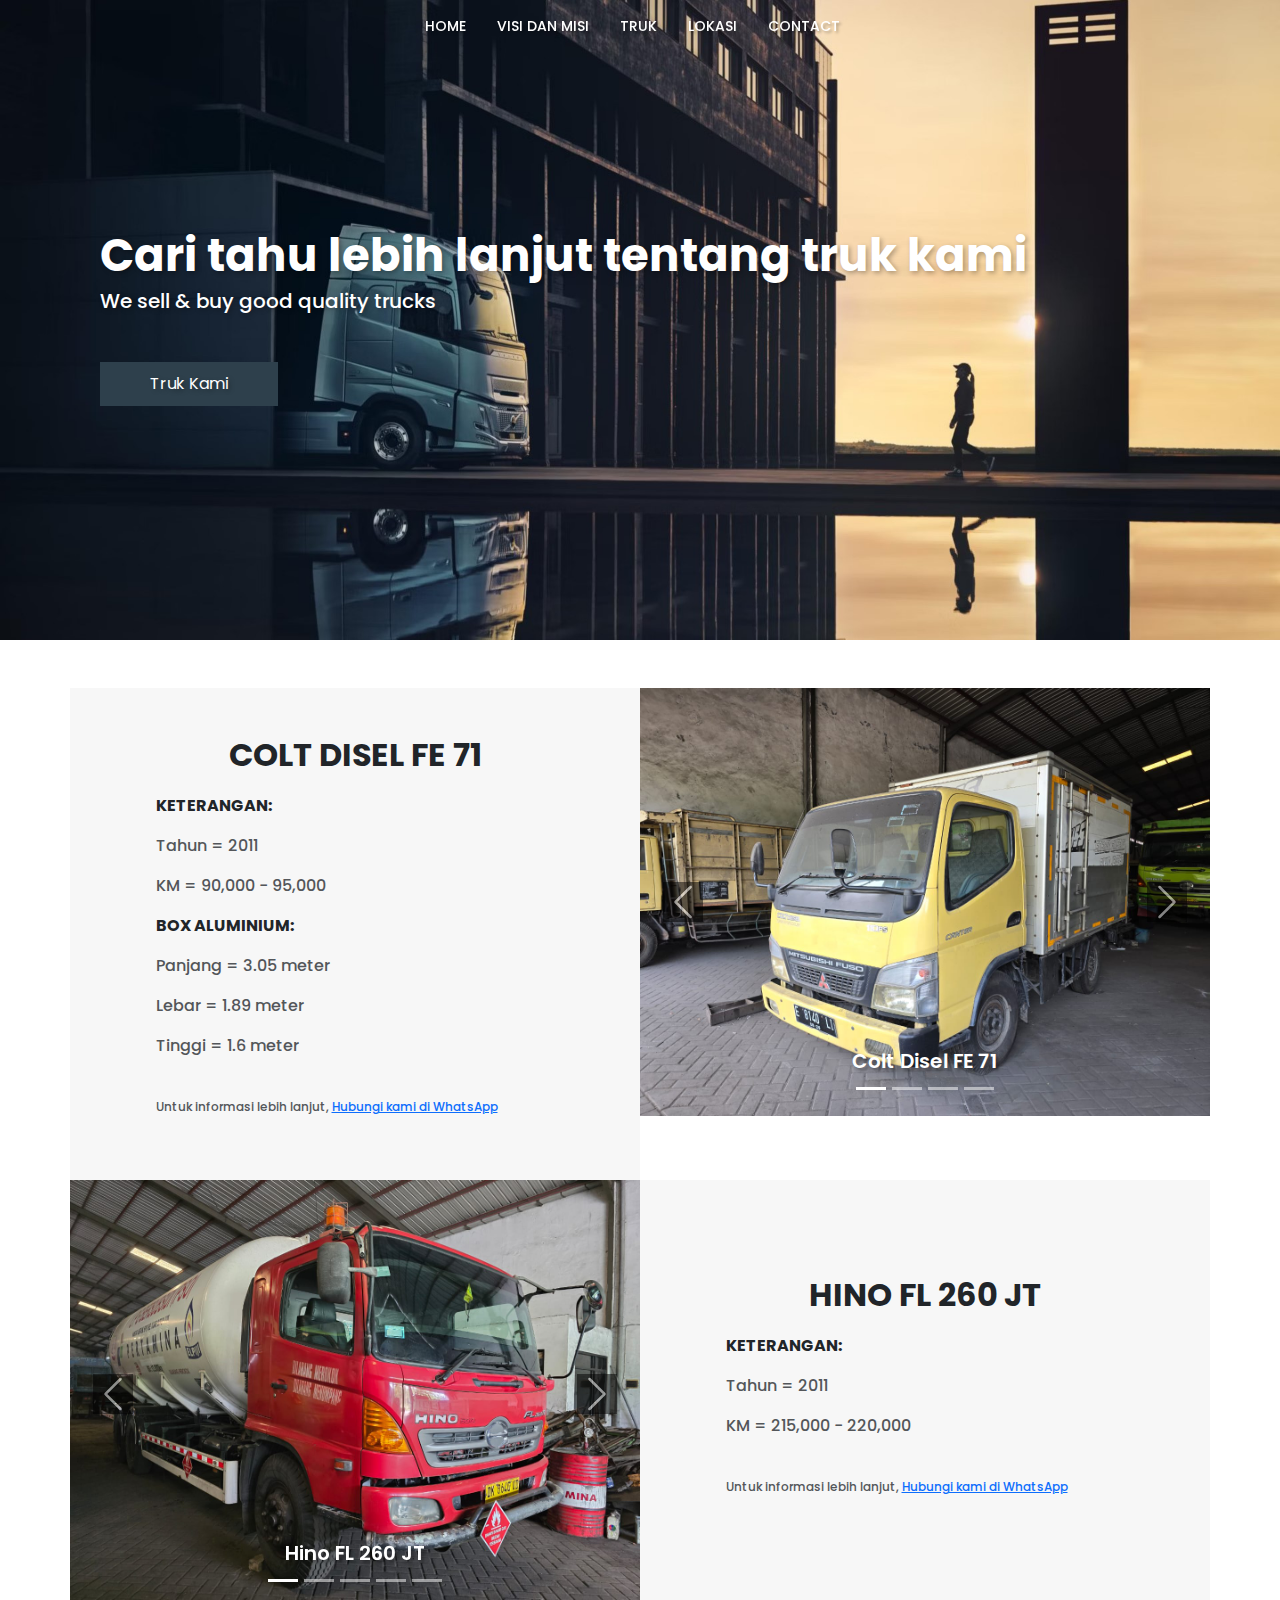
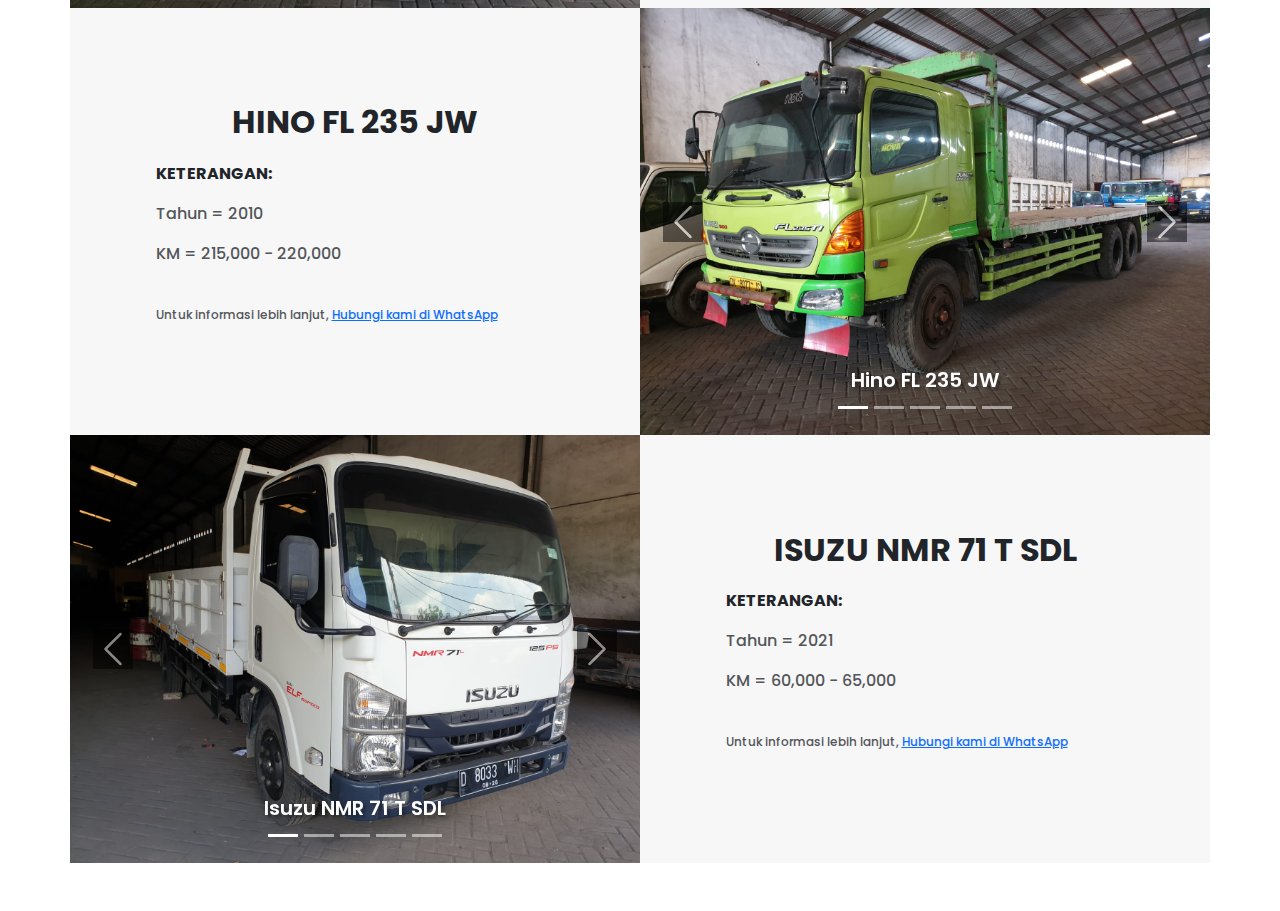
<file: truk.html>
<!DOCTYPE html>
<html lang="en">

<head>
  <meta charset="UTF-8">
  <meta name="viewport" content="width=device-width, initial-scale=1.0">
  <title>Kawan Motor</title>
  <link rel="stylesheet" href="https://cdnjs.cloudflare.com/ajax/libs/font-awesome/5.15.4/css/all.min.css">
  <link rel="stylesheet" href="/asset/css/bootstrap.min.css">
  <script src="/asset/js/bootstrap.bundle.min.js"></script>

  <link rel="preconnect" href="https://fonts.googleapis.com">
  <link rel="preconnect" href="https://fonts.gstatic.com" crossorigin>
  <link
    href="https://fonts.googleapis.com/css2?family=Poppins:ital,wght@0,100;0,200;0,300;0,400;0,500;0,600;0,700;0,800;0,900;1,100;1,200;1,300;1,400;1,500;1,600;1,700;1,800;1,900&display=swap"
    rel="stylesheet">

  <link rel="stylesheet" href="style.css">

</head>

<body style="font-family: Arial, Helvetica, sans-serif;">

  <!-- NAVBAR -->
  <nav class="navbar navbar-expand-lg fixed-top navbar-transparent" id="navbar">
    <div class="container">
      <button class="navbar-toggler" type="button" data-bs-toggle="collapse" data-bs-target="#kumpulan">
        <span class="fa fa-bars text-white"></span>
      </button>

      <div class="collapse navbar-collapse text-light" id="kumpulan">
        <ul class="navbar-nav mx-auto">
          <li class="nav-item" style="margin-right: 15px;">
            <a href="index.html" class="nav-link">HOME</a>
          </li>
          <!-- <li class="nav-item" style="margin-right: 15px;">
            <a href="#about_us_section" class="nav-link">TENTANG KAMI</a>
          </li> -->
          <li class="nav-item" style="margin-right: 15px;">
            <a href="visi-misi.html" class="nav-link">VISI DAN MISI</a>
          </li>
          <li class="nav-item" style="margin-right: 15px;">
            <a href="truk.html" class="nav-link">TRUK</a>
          </li>
          <li class="nav-item" style="margin-right: 15px;">
            <a href="lokasi.html" class="nav-link">LOKASI</a>
          </li>
          <li class="nav-item" style="margin-right: 15px;">
            <a href="contact.html" class="nav-link">CONTACT</a>
          </li>
        </ul>
      </div>
    </div>
  </nav>
  <!-- NAVBAR END -->


  <!-- BANNER -->
  <section>
    <div class="banner">
      <img src="img/truk-banner.jpg" width="100%">
      <div class="banner-text">
        <span class="text1">Cari tahu lebih lanjut tentang truk kami</span>
        <span class="text2">We sell & buy good quality trucks</span>
        <a href="#truk-kami">
          <button class="banner-btn">Truk Kami</button>
        </a>
      </div>
    </div>
  </section>
  <!-- BANNER END -->


  <section id="truk-kami">
    <div class="container mt-5 mb-5">
      <!-- Colt Diesel FE 71  -->
      <div class="row no-gutters">
        <div class="col-md-12 col-lg-6 col-xl-6 d-flex align-items-center justify-content-center p-0" style="background-color: #F7F7F7;">
          <div class="text-center mt-5 mb-5" style="max-width: 70%; width: 100%;">
            <h2 class="fw-bold" style="font-family: 'Poppins'; margin-bottom: 20px;">COLT DISEL FE 71</h2>
            <p style="font-family: 'Poppins'; text-align: justify; font-weight: 500; font-weight: bold;">KETERANGAN:</p>
            <p style="font-family: 'Poppins'; text-align: justify; font-weight: 500; color: #53565A;">Tahun = 2011</p>
            <p style="font-family: 'Poppins'; text-align: justify; font-weight: 500; color: #53565A;">KM = 90,000 - 95,000</p>
            <p style="font-family: 'Poppins'; text-align: justify; font-weight: 500; font-weight: bold;">BOX ALUMINIUM:</p>
            <p style="font-family: 'Poppins'; text-align: justify; font-weight: 500; color: #53565A;">Panjang = 3.05 meter</p>
            <p style="font-family: 'Poppins'; text-align: justify; font-weight: 500; color: #53565A;">Lebar = 1.89 meter</p>
            <p style="font-family: 'Poppins'; text-align: justify; font-weight: 500; color: #53565A;">Tinggi = 1.6 meter</p>
            <br>
            <p style="font-family: 'Poppins'; text-align: justify; font-weight: 500; color: #53565A; font-size: 12px;">
              Untuk informasi lebih lanjut, <a href="https://wa.me/6281293943736" target="_blank">Hubungi kami di WhatsApp</a>
            </p>
          </div>
        </div>
        <!-- Slide -->
        <div class="col-md-12 col-lg-6 col-xl-6 p-0">
          <div id="carouselSlider" class="carousel slide carousel-fade">
            <div class="carousel-indicators">
              <button type="button" data-bs-target="#carouselSlider" data-bs-slide-to="0" class="active" aria-current="true" aria-label="Slide 1"></button>
              <button type="button" data-bs-target="#carouselSlider" data-bs-slide-to="1" aria-label="Slide 2"></button>
              <button type="button" data-bs-target="#carouselSlider" data-bs-slide-to="2" aria-label="Slide 3"></button>
              <button type="button" data-bs-target="#carouselSlider" data-bs-slide-to="3" aria-label="Slide 4"></button>
            </div>
            <div class="carousel-inner">
              <div class="carousel-item active">
                <img src="img/Colt disel FE 71/coltdisel-depan-kiri.jpg" class="d-block w-100" alt="Colt Disel FE 71">
                <div class="carousel-caption">
                  <span>Colt Disel FE 71</span>
                </div>
              </div>
              <div class="carousel-item">
                <img src="img/Colt disel FE 71/coltdisel-depan-kanan.jpg" class="d-block w-100" alt="Colt Disel FE 71">
                <div class="carousel-caption">
                  <span>Colt Disel FE 71</span>
                </div>
              </div>
              <div class="carousel-item">
                <img src="img/Colt disel FE 71/coltdisel-belakang-kanan.jpg" class="d-block w-100" alt="Colt Disel FE 71">
                <div class="carousel-caption">
                  <span>Colt Disel FE 71</span>
                </div>
              </div>
              <div class="carousel-item">
                <img src="img/Colt disel FE 71/coltdisel-belakang-kiri.jpg" class="d-block w-100" alt="Colt Disel FE 71">
                <div class="carousel-caption">
                  <span>Colt Disel FE 71</span>
                </div>
              </div>
            </div>
            <button class="carousel-control-prev" type="button" data-bs-target="#carouselSlider" data-bs-slide="prev">
              <span class="carousel-control-prev-icon" aria-hidden="true" style="background-color: black; padding: 20px;"></span>
              <span class="visually-hidden">Previous</span>
            </button>
            <button class="carousel-control-next" type="button" data-bs-target="#carouselSlider" data-bs-slide="next">
              <span class="carousel-control-next-icon" aria-hidden="true" style="background-color: black; padding: 20px;"></span>
              <span class="visually-hidden">Next</span>
            </button>
          </div>
        </div>
      </div>

      <!-- Hino FL 260 JT -->
      <div class="row no-gutters">
        <!-- Slide -->
        <div class="col-md-12 col-lg-6 col-xl-6 p-0">
          <div id="carouselSlider2" class="carousel slide carousel-fade">
            <div class="carousel-indicators">
              <button type="button" data-bs-target="#carouselSlider2" data-bs-slide-to="0" class="active" aria-current="true" aria-label="Slide 1"></button>
              <button type="button" data-bs-target="#carouselSlider2" data-bs-slide-to="1" aria-label="Slide 2"></button>
              <button type="button" data-bs-target="#carouselSlider2" data-bs-slide-to="2" aria-label="Slide 3"></button>
              <button type="button" data-bs-target="#carouselSlider2" data-bs-slide-to="3" aria-label="Slide 4"></button>
              <button type="button" data-bs-target="#carouselSlider2" data-bs-slide-to="4" aria-label="Slide 5"></button>
            </div>
            <div class="carousel-inner">
              <div class="carousel-item active">
                <img src="img/Hino FL 260 JT/hino-depan-kanan.jpg" class="d-block w-100" alt="Colt Disel FE 71">
                <div class="carousel-caption">
                  <span>Hino FL 260 JT</span>
                </div>
              </div>
              <div class="carousel-item">
                <img src="img/Hino FL 260 JT/hino-depan-kiri.jpg" class="d-block w-100" alt="Colt Disel FE 71">
                <div class="carousel-caption">
                  <span>Hino FL 260 JT</span>
                </div>
              </div>
              <div class="carousel-item">
                <img src="img/Hino FL 260 JT/hino-depan.jpg" class="d-block w-100" alt="Colt Disel FE 71">
                <div class="carousel-caption">
                  <span>Hino FL 260 JT</span>
                </div>
              </div>
              <div class="carousel-item">
                <img src="img/Hino FL 260 JT/hino-belakang.jpg" class="d-block w-100" alt="Colt Disel FE 71">
                <div class="carousel-caption">
                  <span>Hino FL 260 JT</span>
                </div>
              </div>
              <div class="carousel-item">
                <img src="img/Hino FL 260 JT/hino-dalam.jpg" class="d-block w-100" alt="Colt Disel FE 71">
                <div class="carousel-caption">
                  <span>Hino FL 260 JT</span>
                </div>
              </div>
            </div>
            <button class="carousel-control-prev" type="button" data-bs-target="#carouselSlider2" data-bs-slide="prev">
              <span class="carousel-control-prev-icon" aria-hidden="true" style="background-color: black; padding: 20px;"></span>
              <span class="visually-hidden">Previous</span>
            </button>
            <button class="carousel-control-next" type="button" data-bs-target="#carouselSlider2" data-bs-slide="next">
              <span class="carousel-control-next-icon" aria-hidden="true" style="background-color: black; padding: 20px;"></span>
              <span class="visually-hidden">Next</span>
            </button>
          </div>
        </div>
        <!-- Text -->
        <div class="col-md-12 col-lg-6 col-xl-6 d-flex align-items-center justify-content-center p-0" style="background-color: #F7F7F7;">
          <div class="text-center mt-5 mb-5" style="max-width: 70%; width: 100%;">
            <h2 class="fw-bold" style="font-family: 'Poppins'; margin-bottom: 20px;">HINO FL 260 JT</h2>
            <p style="font-family: 'Poppins'; text-align: justify; font-weight: 500; font-weight: bold;">KETERANGAN:</p>
            <p style="font-family: 'Poppins'; text-align: justify; font-weight: 500; color: #53565A;">Tahun = 2011</p>
            <p style="font-family: 'Poppins'; text-align: justify; font-weight: 500; color: #53565A;">KM = 215,000 -
              220,000</p>
            <br>
            <p style="font-family: 'Poppins'; text-align: justify; font-weight: 500; color: #53565A; font-size: 12px;">
              Untuk informasi lebih lanjut, <a href="https://wa.me/6281293943736" target="_blank">Hubungi kami di
                WhatsApp</a>
            </p>
          </div>
        </div>
      </div>

      <!-- Hino FL 235 JW -->
      <div class="row no-gutters">
        <!-- Text -->
        <div class="col-md-12 col-lg-6 col-xl-6 d-flex align-items-center justify-content-center p-0" style="background-color: #F7F7F7;">
          <div class="text-center mt-5 mb-5" style="max-width: 70%; width: 100%;">
            <h2 class="fw-bold" style="font-family: 'Poppins'; margin-bottom: 20px;">HINO FL 235 JW</h2>
            <p style="font-family: 'Poppins'; text-align: justify; font-weight: 500; font-weight: bold;">KETERANGAN:</p>
            <p style="font-family: 'Poppins'; text-align: justify; font-weight: 500; color: #53565A;">Tahun = 2010</p>
            <p style="font-family: 'Poppins'; text-align: justify; font-weight: 500; color: #53565A;">KM = 215,000 -
              220,000
            </p> <br>
            <p style="font-family: 'Poppins'; text-align: justify; font-weight: 500; color: #53565A; font-size: 12px;">
              Untuk informasi lebih lanjut, <a href="https://wa.me/6281293943736" target="_blank">Hubungi kami di
                WhatsApp</a>
            </p>
          </div>
        </div>
        <!-- Slide -->
        <div class="col-md-12 col-lg-6 col-xl-6 p-0">
          <div id="carouselSlider3" class="carousel slide carousel-fade">
            <div class="carousel-indicators">
              <button type="button" data-bs-target="#carouselSlider3" data-bs-slide-to="0" class="active" aria-current="true" aria-label="Slide 1"></button>
              <button type="button" data-bs-target="#carouselSlider3" data-bs-slide-to="1" aria-label="Slide 2"></button>
              <button type="button" data-bs-target="#carouselSlider3" data-bs-slide-to="2" aria-label="Slide 3"></button>
              <button type="button" data-bs-target="#carouselSlider3" data-bs-slide-to="3" aria-label="Slide 4"></button>
              <button type="button" data-bs-target="#carouselSlider3" data-bs-slide-to="4" aria-label="Slide 5"></button>
            </div>
            <div class="carousel-inner">
              <div class="carousel-item active">
                <img src="img/Hino FL 235 JW/hino-depan-kiri.jpg" class="d-block w-100" alt="Colt Disel FE 71">
                <div class="carousel-caption">
                  <span>Hino FL 235 JW</span>
                </div>
              </div>
              <div class="carousel-item">
                <img src="img/Hino FL 235 JW/hino-depan-kanan.jpg" class="d-block w-100" alt="Colt Disel FE 71">
                <div class="carousel-caption">
                  <span>Hino FL 235 JW</span>
                </div>
              </div>
              <div class="carousel-item">
                <img src="img/Hino FL 235 JW/hino-depan.jpg" class="d-block w-100" alt="Colt Disel FE 71">
                <div class="carousel-caption">
                  <span>Hino FL 235 JW</span>
                </div>
              </div>
              <div class="carousel-item">
                <img src="img/Hino FL 235 JW/hino-belakang.jpg" class="d-block w-100" alt="Colt Disel FE 71">
                <div class="carousel-caption">
                  <span>Hino FL 235 JW</span>
                </div>
              </div>
              <div class="carousel-item">
                <img src="img/Hino FL 235 JW/hino-dalam.jpg" class="d-block w-100" alt="Colt Disel FE 71">
                <div class="carousel-caption">
                  <span>Hino FL 235 JW</span>
                </div>
              </div>
            </div>
            <button class="carousel-control-prev" type="button" data-bs-target="#carouselSlider3" data-bs-slide="prev">
              <span class="carousel-control-prev-icon" aria-hidden="true" style="background-color: black; padding: 20px;"></span>
              <span class="visually-hidden">Previous</span>
            </button>
            <button class="carousel-control-next" type="button" data-bs-target="#carouselSlider3" data-bs-slide="next">
              <span class="carousel-control-next-icon" aria-hidden="true" style="background-color: black; padding: 20px;"></span>
              <span class="visually-hidden">Next</span>
            </button>
          </div>
        </div>
      </div>

      <!-- Truk Isuzu -->
      <div class="row no-gutters">
        <!-- Slide -->
        <div class="col-md-12 col-lg-6 col-xl-6 p-0">
          <div id="carouselSlider4" class="carousel slide carousel-fade">
            <div class="carousel-indicators">
              <button type="button" data-bs-target="#carouselSlider4" data-bs-slide-to="0" class="active" aria-current="true" aria-label="Slide 1"></button>
              <button type="button" data-bs-target="#carouselSlider4" data-bs-slide-to="1" aria-label="Slide 2"></button>
              <button type="button" data-bs-target="#carouselSlider4" data-bs-slide-to="2" aria-label="Slide 3"></button>
              <button type="button" data-bs-target="#carouselSlider4" data-bs-slide-to="3" aria-label="Slide 4"></button>
              <button type="button" data-bs-target="#carouselSlider4" data-bs-slide-to="4" aria-label="Slide 5"></button>
            </div>
            <div class="carousel-inner">
              <div class="carousel-item active">
                <img src="img/Isuzu NMR 71 T SDL/isuzu-depan-kanan.jpg" class="d-block w-100" alt="Colt Disel FE 71">
                <div class="carousel-caption">
                  <span>Isuzu NMR 71 T SDL</span>
                </div>
              </div>
              <div class="carousel-item">
                <img src="img/Isuzu NMR 71 T SDL/isuzu-depan-kiri.jpg" class="d-block w-100" alt="Colt Disel FE 71">
                <div class="carousel-caption">
                  <span>Isuzu NMR 71 T SDL</span>
                </div>
              </div>
              <div class="carousel-item">
                <img src="img/Isuzu NMR 71 T SDL/isuzu-belakang.jpg" class="d-block w-100" alt="Colt Disel FE 71">
                <div class="carousel-caption">
                  <span>Isuzu NMR 71 T SDL</span>
                </div>
              </div>
              <div class="carousel-item">
                <img src="img/Isuzu NMR 71 T SDL/isuzu-dalam.jpg" class="d-block w-100" alt="Colt Disel FE 71">
                <div class="carousel-caption">
                  <span>Isuzu NMR 71 T SDL</span>
                </div>
              </div>
              <div class="carousel-item">
                <img src="img/Isuzu NMR 71 T SDL/isuzu-pintu.jpg" class="d-block w-100" alt="Colt Disel FE 71">
                <div class="carousel-caption">
                  <span>Isuzu NMR 71 T SDL</span>
                </div>
              </div>
            </div>
            <button class="carousel-control-prev" type="button" data-bs-target="#carouselSlider4" data-bs-slide="prev">
              <span class="carousel-control-prev-icon" aria-hidden="true" style="background-color: black; padding: 20px;"></span>
              <span class="visually-hidden">Previous</span>
            </button>
            <button class="carousel-control-next" type="button" data-bs-target="#carouselSlider4" data-bs-slide="next">
              <span class="carousel-control-next-icon" aria-hidden="true" style="background-color: black; padding: 20px;"></span>
              <span class="visually-hidden">Next</span>
            </button>
          </div>
        </div>
        <!-- Text -->
        <div class="col-md-12 col-lg-6 col-xl-6 d-flex align-items-center justify-content-center p-0" style="background-color: #F7F7F7;">
          <div class="text-center mt-5 mb-5" style="max-width: 70%; width: 100%;">
            <h2 class="fw-bold" style="font-family: 'Poppins'; margin-bottom: 20px;">ISUZU NMR 71 T SDL</h2>
            <p style="font-family: 'Poppins'; text-align: justify; font-weight: 500; font-weight: bold;">KETERANGAN:</p>
            <p style="font-family: 'Poppins'; text-align: justify; font-weight: 500; color: #53565A;">Tahun = 2021</p>
            <p style="font-family: 'Poppins'; text-align: justify; font-weight: 500; color: #53565A;">KM = 60,000 -
              65,000</p>
            <br>
            <p style="font-family: 'Poppins'; text-align: justify; font-weight: 500; color: #53565A; font-size: 12px;">
              Untuk informasi lebih lanjut, <a href="https://wa.me/6281293943736" target="_blank">Hubungi kami di
                WhatsApp</a>
            </p>
          </div>
        </div>
      </div>
    </div>
  </section>


  <script src="https://cdnjs.cloudflare.com/ajax/libs/jquery/3.6.0/jquery.min.js"></script>
  <script src="https://stackpath.bootstrapcdn.com/bootstrap/5.1.3/js/bootstrap.bundle.min.js"></script>

  <!-- NAVBAR -->
  <script>
    $(window).scroll(function () {
      if ($(this).scrollTop() > 50) {
        $('#navbar').removeClass('navbar-transparent').addClass('navbar-scrolled');
      } else {
        $('#navbar').removeClass('navbar-scrolled').addClass('navbar-transparent');
      }
    });
  </script>

</body>

</html>
</file>
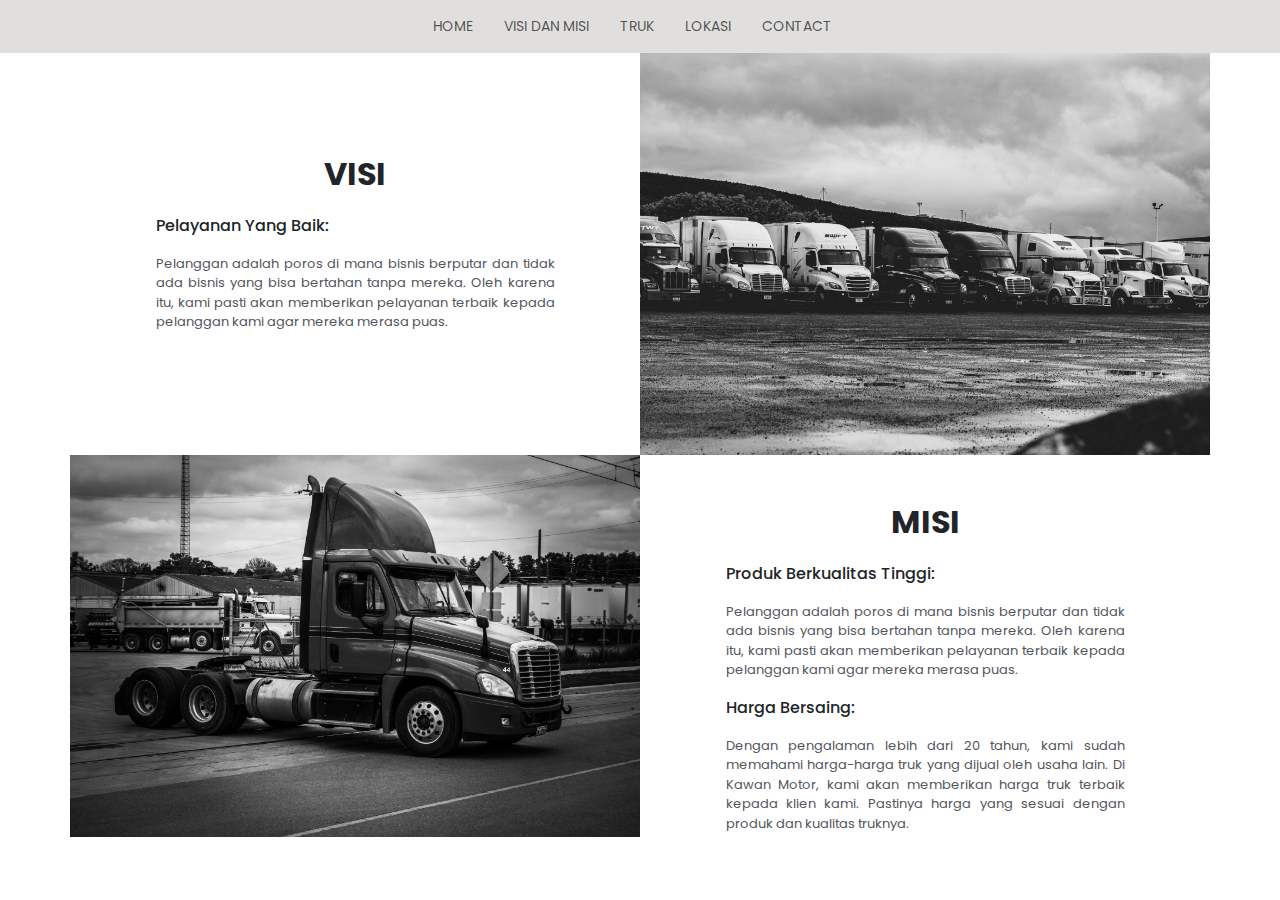
<file: visi-misi.html>
<!DOCTYPE html>
<html lang="en">

<head>
  <meta charset="UTF-8">
  <meta name="viewport" content="width=device-width, initial-scale=1.0">
  <title>Kawan Motor</title>
  <link rel="stylesheet" href="https://cdnjs.cloudflare.com/ajax/libs/font-awesome/5.15.4/css/all.min.css">
  <link rel="stylesheet" href="/asset/css/bootstrap.min.css">
  <script src="/asset/js/bootstrap.bundle.min.js"></script>

  <link rel="preconnect" href="https://fonts.googleapis.com">
  <link rel="preconnect" href="https://fonts.gstatic.com" crossorigin>
  <link
    href="https://fonts.googleapis.com/css2?family=Poppins:ital,wght@0,100;0,200;0,300;0,400;0,500;0,600;0,700;0,800;0,900;1,100;1,200;1,300;1,400;1,500;1,600;1,700;1,800;1,900&display=swap"
    rel="stylesheet">

  <link rel="stylesheet" href="style.css">

</head>

<body style="font-family: Arial, Helvetica, sans-serif;">

  <!-- NAVBAR -->
  <nav class="navbar navbar-expand-lg fixed-top" id="navbar" style="background-color: #E1DFDD;">
    <div class="container">
      <button class="navbar-toggler" type="button" data-bs-toggle="collapse" data-bs-target="#kumpulan">
        <span class="fa fa-bars text-white"></span>
      </button>

      <div class="collapse navbar-collapse text-light" id="kumpulan">
        <ul class="navbar-nav mx-auto">
          <li class="nav-item" style="margin-right: 15px;">
            <a href="index.html" class="nav-link">HOME</a>
          </li>
          <!-- <li class="nav-item" style="margin-right: 15px;">
            <a href="#about_us_section" class="nav-link">TENTANG KAMI</a>
          </li> -->
          <li class="nav-item" style="margin-right: 15px;">
            <a href="visi-misi.html" class="nav-link">VISI DAN MISI</a>
          </li>
          <li class="nav-item" style="margin-right: 15px;">
            <a href="truk.html" class="nav-link">TRUK</a>
          </li>
          <li class="nav-item" style="margin-right: 15px;">
            <a href="lokasi.html" class="nav-link">LOKASI</a>
          </li>
          <li class="nav-item" style="margin-right: 15px;">
            <a href="contact.html" class="nav-link">CONTACT</a>
          </li>
        </ul>
      </div>
    </div>
  </nav>
  <!-- NAVBAR END -->


  <div class="container mt-5">
    <!-- Visi -->
    <div class="row no-gutters">
      <div class="col-md-6 col-lg-6 col-xl-6 d-flex align-items-center justify-content-center p-0">
        <div class="text-center mt-5 mb-5" style="max-width: 70%; width: 100%;">
          <h2 class="fw-bold" style="font-family: 'Poppins'; margin-bottom: 20px;">VISI</h2>
          <p style="font-family: 'Poppins'; text-align: justify; font-weight: 500;">Pelayanan Yang Baik:</p>
          <p style="font-family: 'Poppins'; font-size: 13px; color: #53565A; text-align: justify;">
            Pelanggan adalah poros di mana bisnis berputar dan tidak ada bisnis yang bisa bertahan tanpa mereka. Oleh
            karena itu, kami pasti akan memberikan pelayanan terbaik kepada pelanggan kami agar mereka merasa puas.
          </p>
        </div>
      </div>
      <div class="col-md-6 col-lg-6 col-xl-6 p-0">
        <img src="img/pexels-kevinbidwell-2348359.jpg" width="100%">
      </div>
    </div>

    <!-- Misi -->
    <div class="row no-gutters">
      <div class="col-md-6 col-lg-6 col-xl-6 p-0">
        <img src="img/pexels-jrobbauthor-12267889.jpg" width="100%">
      </div>
      <div class="col-md-6 col-lg-6 col-xl-6 d-flex align-items-center justify-content-center p-0">
        <div class="text-center mt-5 mb-5" style="max-width: 70%; width: 100%;">
          <h2 class="fw-bold" style="font-family: 'Poppins'; margin-bottom: 20px;">MISI</h2>
          <p style="font-family: 'Poppins'; text-align: justify; font-weight: 500;">Produk Berkualitas Tinggi:</p>
          <p style="font-family: 'Poppins'; font-size: 13px; color: #53565A; text-align: justify;">
            Pelanggan adalah poros di mana bisnis berputar dan tidak ada bisnis yang bisa bertahan tanpa mereka. Oleh
            karena itu, kami pasti akan memberikan pelayanan terbaik kepada pelanggan kami agar mereka merasa puas.
          </p>
          <p style="font-family: 'Poppins'; text-align: justify; font-weight: 500;">Harga Bersaing: </p>
          <p style="font-family: 'Poppins'; font-size: 13px; color: #53565A; text-align: justify;">
            Dengan pengalaman lebih dari 20 tahun, kami sudah memahami harga-harga truk yang dijual oleh usaha lain. Di
            Kawan Motor, kami akan memberikan harga truk terbaik kepada klien kami. Pastinya harga yang sesuai dengan
            produk dan kualitas truknya.
          </p>
        </div>
      </div>
    </div>
  </div>


  <!-- BACK TO TOP -->
  <!-- <a href="#" class="btn rounded-circle back-to-top" style="background-color: rgb(255, 106, 46);">
    <i class="fa fa-arrow-up"></i>
  </a> -->


  <script src="https://cdnjs.cloudflare.com/ajax/libs/jquery/3.6.0/jquery.min.js"></script>
  <script src="https://stackpath.bootstrapcdn.com/bootstrap/5.1.3/js/bootstrap.bundle.min.js"></script>

  <!-- NAVBAR -->
  <!-- <script>
    $(window).scroll(function () {
      if ($(this).scrollTop() > 50) {
        $('#navbar').removeClass('navbar-transparent').addClass('navbar-scrolled');
      } else {
        $('#navbar').removeClass('navbar-scrolled').addClass('navbar-transparent');
      }
    });
  </script> -->

</body>

</html>
</file>
<file: style.css>
body {
  margin: 0;
  padding: 0;
}
.navbar {
  transition: background-color 0.3s;
}
.navbar-transparent {
  background-color: transparent;
}
.navbar-scrolled {
  background-color: #E1DFDD;
}

.nav-item .nav-link {
  font-family: 'Poppins';
  font-size: 14px;
}


/* NAME */
#website_name_section {
  margin-top: 70px;
  margin-bottom: 20px;
}
.website-name {
  color: rgb(255, 92, 28);
  font-weight: bold;
  font-size: 10vw; /* Responsive size based on viewport width */
}
.website-subtitle {
  color: rgb(249, 249, 249);
  font-weight: bold;
  font-size: 2vw; /* Responsive size based on viewport width */
}
/* Media queries for better control */
@media (max-width: 1200px) {
  .website-name {
    font-size: 8vw;
  }
  .website-subtitle {
    font-size: 1.5vw;
  }
}
@media (max-width: 992px) {
  .website-name {
    font-size: 7vw;
  }
  .website-subtitle {
    font-size: 1.5vw;
  }
}


/* SLIDER */
#truk_kami_section .container 
.carousel .carousel-inner img{
  transition: 0.3s;
}

#truk_kami_section .container 
.carousel .carousel-inner img:hover{
  transform: scale(1.1);
}



/* Back to Top */
.back-to-top{
  position: fixed;
  right: 30px;
  bottom: 30px;
  display: flex;
  width: 45px;
  height: 45px;
  align-items: center;
  justify-content: center;
  transition: 0.3s;
  z-index: 999;
}




/* INDEX 2 */
body {
  margin: 0;
  padding: 0;
}
.navbar {
  transition: background-color 0.3s;
}
.navbar-transparent {
  background-color: transparent;
  .nav-link {
    color: white;
    font-weight: 500;
    text-shadow: 2px 2px 3px rgba(0, 0, 0, 0.3);

  }
}
.navbar-scrolled {
  background-color: #E1DFDD;
}

.nav-item .nav-link {
  font-family: 'Poppins';
  font-size: 14px;
}

.nav-item .nav-link:hover {
  text-decoration: underline;
}

/* BANNER */
.banner {
  position: relative;
  width: 100%;
}

.banner img {
  width: 100%;
  height: auto;
}

.banner-text .text1,
.banner-text .text2,
.banner-text .banner-btn {
  position: absolute;
  left: 100px;
  transform: translateY(-50%);
  text-align: left;
  color: white;
  text-shadow: 2px 2px 5px rgba(0, 0, 0, 0.3);
}

.banner-text .text1 {
  font-family: 'Poppins';
  font-weight: 700;
  font-size: 45px;
  top: 40%;
}

.banner-text .text2 {
  font-family: 'Poppins';
  font-weight: 500;
  font-size: 20px;
  top: 47%;
}

.banner-text .banner-btn {
  font-family: 'Poppins';
  top: 60%;
  border: none;
  padding: 10px 50px;
  border-radius: 0px;
  background-color: #2e404c;
  color: white;
  transition: 0.3s;
}

.banner .banner-btn:hover {
  background-color: black;
  color: white;
  /* border: 1px solid #2e404c; */
}

.banner-text span {
  display: block;
  font-family: 'Montserrat', sans-serif;
  font-size: 24px;
}

@media (max-width: 1200px) {
  .banner-text .text1 {
    font-size: 35px;
  }
  .banner-text .text2 {
    font-size: 18px;
  }
  .banner-text .banner-btn {
    font-size: 15px;
  }
}

@media (max-width: 992px) {
  .banner-text .text1 {
    font-size: 30px;
  }
  .banner-text .text2 {
    font-size: 16px;
  }
  .banner-text .banner-btn {
    font-size: 12px;
  }
  .banner-text .text1,
  .banner-text .text2,
  .banner-text .banner-btn {
    left: 50px;
  }
}

@media (max-width: 768px) {
  .banner-text .text1 {
    font-size: 25px;
  }
  .banner-text .text2 {
    font-size: 14px;
  }
  .banner-text .banner-btn {
    font-size: 12px;
  }
  .banner-text .text1,
  .banner-text .text2,
  .banner-text .banner-btn {
    left: 30px;
  }
}

@media (max-width: 576px) {
  .banner-text .text1 {
    font-size: 20px;
  }
  .banner-text .text2 {
    font-size: 12px;
  }
  .banner-text .banner-btn {
    font-size: 8px;
  }
  .banner-text .text1,
  .banner-text .text2,
  .banner-text .banner-btn {
    left: 20px;
  }
}
/* BANNER END */


/* VISIMISI */
.img-card {
  position: relative;
}

.img-text {
  position: absolute;
  top: 50%;
  left: 50%;
  transform: translate(-50%, -50%);
  color: white;
  text-align: center;
}
.img-text .text1 {
  display: block;
  font-family: 'Poppins';
  font-size: 35px;
  font-weight: bold;
  margin-bottom: 10px;
  text-shadow: 2px 2px 5px rgba(0, 0, 0, 0.3);
}
.img-text .text2 {
  display: block;
  font-family: 'Poppins';
  font-weight: 400;
  font-size: 16px;
  margin-bottom: 20px;
  text-shadow: 2px 2px 5px rgba(0, 0, 0, 0.3);
}
.img-text .view-more-btn {
  border: none;
  font-size: 16px;
  background-color: black;
  color: white;
  padding: 10px 50px;
  border-radius: 50px;
  transition: 0.3s;
}
.img-text .view-more-btn:hover {
  background-color: white;
  color: black;
}
/* VISIMISI END */


/* TRUK */
.carousel-caption {
  font-family: 'Poppins';
  font-size: 20px;
  font-weight: 600;
  text-shadow: 3px 3px 3px rgba(0, 0, 0, 0.3);
}

@media (max-width: 768px) {
  .carousel-caption {
    font-size: 20px; /* Smaller font size on small screens */
  }
}

@media (max-width: 576px) {
  .carousel-caption {
    font-size: 15px; /* Even smaller font size on extra small screens */
  }
}
/* TRUK */


/* CONTACT */
.contact-container {
  /* display: flex;
  justify-content: center;
  align-items: center;
  flex-direction: column;
  min-height: 100vh;
  padding: 0 15px; */
}

#contactForm label {
  font-family: 'Poppins';
}

#contactForm input, #contactForm textarea {
  margin-bottom: 15px;
  border: 1px solid #b3b3b3;
  height: 30px;
  font-size: 14px;
}

#contactForm .kirim-btn {
  border: none;
  background-color: black;
  color: white;
  padding: 5px 30px;
  transition: 0.3s;
  width: 30%;
}

#contactForm .kirim-btn:hover {
  background-color: #2e404c;
}
</file>
